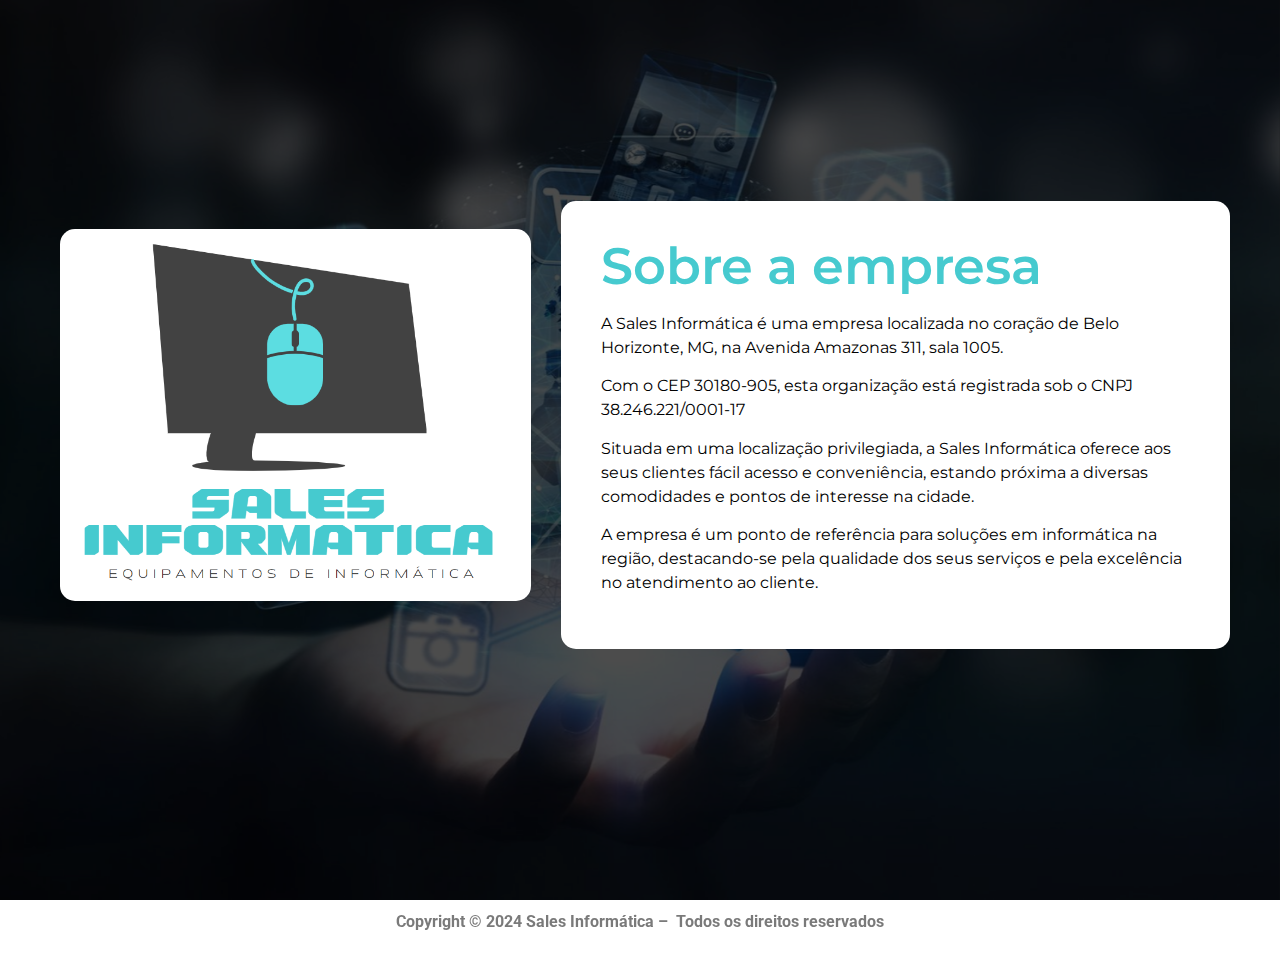
<file: index.html>
<!DOCTYPE html>
<html lang="pt-BR">
<head>
	<meta charset="UTF-8">
		<title>Sales informática</title>
<meta name="robots" content="max-image-preview:large">
<link rel="alternate" type="application/rss+xml" title="Feed para Sales informática &raquo;" href="./index.php/feed/index.html">
<link rel="alternate" type="application/rss+xml" title="Feed de comentários para Sales informática &raquo;" href="./index.php/comments/feed/index.html">
<link rel="alternate" type="application/rss+xml" title="Feed de comentários para Sales informática &raquo; Home" href="./index.php/pagina-exemplo/feed/index.html">
<script>
window._wpemojiSettings = {"baseUrl":"https:\/\/s.w.org\/images\/core\/emoji\/14.0.0\/72x72\/","ext":".png","svgUrl":"https:\/\/s.w.org\/images\/core\/emoji\/14.0.0\/svg\/","svgExt":".svg","source":{"concatemoji":".\/\/wp-includes\/js\/wp-emoji-release.min.js?ver=6.4.3"}};
/*! This file is auto-generated */
!function(i,n){var o,s,e;function c(e){try{var t={supportTests:e,timestamp:(new Date).valueOf()};sessionStorage.setItem(o,JSON.stringify(t))}catch(e){}}function p(e,t,n){e.clearRect(0,0,e.canvas.width,e.canvas.height),e.fillText(t,0,0);var t=new Uint32Array(e.getImageData(0,0,e.canvas.width,e.canvas.height).data),r=(e.clearRect(0,0,e.canvas.width,e.canvas.height),e.fillText(n,0,0),new Uint32Array(e.getImageData(0,0,e.canvas.width,e.canvas.height).data));return t.every(function(e,t){return e===r[t]})}function u(e,t,n){switch(t){case"flag":return n(e,"🏳️‍⚧️","🏳️​⚧️")?!1:!n(e,"🇺🇳","🇺​🇳")&&!n(e,"🏴󠁧󠁢󠁥󠁮󠁧󠁿","🏴​󠁧​󠁢​󠁥​󠁮​󠁧​󠁿");case"emoji":return!n(e,"🫱🏻‍🫲🏿","🫱🏻​🫲🏿")}return!1}function f(e,t,n){var r="undefined"!=typeof WorkerGlobalScope&&self instanceof WorkerGlobalScope?new OffscreenCanvas(300,150):i.createElement("canvas"),a=r.getContext("2d",{willReadFrequently:!0}),o=(a.textBaseline="top",a.font="600 32px Arial",{});return e.forEach(function(e){o[e]=t(a,e,n)}),o}function t(e){var t=i.createElement("script");t.src=e,t.defer=!0,i.head.appendChild(t)}"undefined"!=typeof Promise&&(o="wpEmojiSettingsSupports",s=["flag","emoji"],n.supports={everything:!0,everythingExceptFlag:!0},e=new Promise(function(e){i.addEventListener("DOMContentLoaded",e,{once:!0})}),new Promise(function(t){var n=function(){try{var e=JSON.parse(sessionStorage.getItem(o));if("object"==typeof e&&"number"==typeof e.timestamp&&(new Date).valueOf()<e.timestamp+604800&&"object"==typeof e.supportTests)return e.supportTests}catch(e){}return null}();if(!n){if("undefined"!=typeof Worker&&"undefined"!=typeof OffscreenCanvas&&"undefined"!=typeof URL&&URL.createObjectURL&&"undefined"!=typeof Blob)try{var e="postMessage("+f.toString()+"("+[JSON.stringify(s),u.toString(),p.toString()].join(",")+"));",r=new Blob([e],{type:"text/javascript"}),a=new Worker(URL.createObjectURL(r),{name:"wpTestEmojiSupports"});return void(a.onmessage=function(e){c(n=e.data),a.terminate(),t(n)})}catch(e){}c(n=f(s,u,p))}t(n)}).then(function(e){for(var t in e)n.supports[t]=e[t],n.supports.everything=n.supports.everything&&n.supports[t],"flag"!==t&&(n.supports.everythingExceptFlag=n.supports.everythingExceptFlag&&n.supports[t]);n.supports.everythingExceptFlag=n.supports.everythingExceptFlag&&!n.supports.flag,n.DOMReady=!1,n.readyCallback=function(){n.DOMReady=!0}}).then(function(){return e}).then(function(){var e;n.supports.everything||(n.readyCallback(),(e=n.source||{}).concatemoji?t(e.concatemoji):e.wpemoji&&e.twemoji&&(t(e.twemoji),t(e.wpemoji)))}))}((window,document),window._wpemojiSettings);
</script>
<style id="wp-emoji-styles-inline-css">img.wp-smiley, img.emoji {
		display: inline !important;
		border: none !important;
		box-shadow: none !important;
		height: 1em !important;
		width: 1em !important;
		margin: 0 0.07em !important;
		vertical-align: -0.1em !important;
		background: none !important;
		padding: 0 !important;
	}</style>
<style id="classic-theme-styles-inline-css">/*! This file is auto-generated */
.wp-block-button__link{color:#fff;background-color:#32373c;border-radius:9999px;box-shadow:none;text-decoration:none;padding:calc(.667em + 2px) calc(1.333em + 2px);font-size:1.125em}.wp-block-file__button{background:#32373c;color:#fff;text-decoration:none}</style>
<style id="global-styles-inline-css">body{--wp--preset--color--black: #000000;--wp--preset--color--cyan-bluish-gray: #abb8c3;--wp--preset--color--white: #ffffff;--wp--preset--color--pale-pink: #f78da7;--wp--preset--color--vivid-red: #cf2e2e;--wp--preset--color--luminous-vivid-orange: #ff6900;--wp--preset--color--luminous-vivid-amber: #fcb900;--wp--preset--color--light-green-cyan: #7bdcb5;--wp--preset--color--vivid-green-cyan: #00d084;--wp--preset--color--pale-cyan-blue: #8ed1fc;--wp--preset--color--vivid-cyan-blue: #0693e3;--wp--preset--color--vivid-purple: #9b51e0;--wp--preset--gradient--vivid-cyan-blue-to-vivid-purple: linear-gradient(135deg,rgba(6,147,227,1) 0%,rgb(155,81,224) 100%);--wp--preset--gradient--light-green-cyan-to-vivid-green-cyan: linear-gradient(135deg,rgb(122,220,180) 0%,rgb(0,208,130) 100%);--wp--preset--gradient--luminous-vivid-amber-to-luminous-vivid-orange: linear-gradient(135deg,rgba(252,185,0,1) 0%,rgba(255,105,0,1) 100%);--wp--preset--gradient--luminous-vivid-orange-to-vivid-red: linear-gradient(135deg,rgba(255,105,0,1) 0%,rgb(207,46,46) 100%);--wp--preset--gradient--very-light-gray-to-cyan-bluish-gray: linear-gradient(135deg,rgb(238,238,238) 0%,rgb(169,184,195) 100%);--wp--preset--gradient--cool-to-warm-spectrum: linear-gradient(135deg,rgb(74,234,220) 0%,rgb(151,120,209) 20%,rgb(207,42,186) 40%,rgb(238,44,130) 60%,rgb(251,105,98) 80%,rgb(254,248,76) 100%);--wp--preset--gradient--blush-light-purple: linear-gradient(135deg,rgb(255,206,236) 0%,rgb(152,150,240) 100%);--wp--preset--gradient--blush-bordeaux: linear-gradient(135deg,rgb(254,205,165) 0%,rgb(254,45,45) 50%,rgb(107,0,62) 100%);--wp--preset--gradient--luminous-dusk: linear-gradient(135deg,rgb(255,203,112) 0%,rgb(199,81,192) 50%,rgb(65,88,208) 100%);--wp--preset--gradient--pale-ocean: linear-gradient(135deg,rgb(255,245,203) 0%,rgb(182,227,212) 50%,rgb(51,167,181) 100%);--wp--preset--gradient--electric-grass: linear-gradient(135deg,rgb(202,248,128) 0%,rgb(113,206,126) 100%);--wp--preset--gradient--midnight: linear-gradient(135deg,rgb(2,3,129) 0%,rgb(40,116,252) 100%);--wp--preset--font-size--small: 13px;--wp--preset--font-size--medium: 20px;--wp--preset--font-size--large: 36px;--wp--preset--font-size--x-large: 42px;--wp--preset--spacing--20: 0.44rem;--wp--preset--spacing--30: 0.67rem;--wp--preset--spacing--40: 1rem;--wp--preset--spacing--50: 1.5rem;--wp--preset--spacing--60: 2.25rem;--wp--preset--spacing--70: 3.38rem;--wp--preset--spacing--80: 5.06rem;--wp--preset--shadow--natural: 6px 6px 9px rgba(0, 0, 0, 0.2);--wp--preset--shadow--deep: 12px 12px 50px rgba(0, 0, 0, 0.4);--wp--preset--shadow--sharp: 6px 6px 0px rgba(0, 0, 0, 0.2);--wp--preset--shadow--outlined: 6px 6px 0px -3px rgba(255, 255, 255, 1), 6px 6px rgba(0, 0, 0, 1);--wp--preset--shadow--crisp: 6px 6px 0px rgba(0, 0, 0, 1);}:where(.is-layout-flex){gap: 0.5em;}:where(.is-layout-grid){gap: 0.5em;}body .is-layout-flow > .alignleft{float: left;margin-inline-start: 0;margin-inline-end: 2em;}body .is-layout-flow > .alignright{float: right;margin-inline-start: 2em;margin-inline-end: 0;}body .is-layout-flow > .aligncenter{margin-left: auto !important;margin-right: auto !important;}body .is-layout-constrained > .alignleft{float: left;margin-inline-start: 0;margin-inline-end: 2em;}body .is-layout-constrained > .alignright{float: right;margin-inline-start: 2em;margin-inline-end: 0;}body .is-layout-constrained > .aligncenter{margin-left: auto !important;margin-right: auto !important;}body .is-layout-constrained > :where(:not(.alignleft):not(.alignright):not(.alignfull)){max-width: var(--wp--style--global--content-size);margin-left: auto !important;margin-right: auto !important;}body .is-layout-constrained > .alignwide{max-width: var(--wp--style--global--wide-size);}body .is-layout-flex{display: flex;}body .is-layout-flex{flex-wrap: wrap;align-items: center;}body .is-layout-flex > *{margin: 0;}body .is-layout-grid{display: grid;}body .is-layout-grid > *{margin: 0;}:where(.wp-block-columns.is-layout-flex){gap: 2em;}:where(.wp-block-columns.is-layout-grid){gap: 2em;}:where(.wp-block-post-template.is-layout-flex){gap: 1.25em;}:where(.wp-block-post-template.is-layout-grid){gap: 1.25em;}.has-black-color{color: var(--wp--preset--color--black) !important;}.has-cyan-bluish-gray-color{color: var(--wp--preset--color--cyan-bluish-gray) !important;}.has-white-color{color: var(--wp--preset--color--white) !important;}.has-pale-pink-color{color: var(--wp--preset--color--pale-pink) !important;}.has-vivid-red-color{color: var(--wp--preset--color--vivid-red) !important;}.has-luminous-vivid-orange-color{color: var(--wp--preset--color--luminous-vivid-orange) !important;}.has-luminous-vivid-amber-color{color: var(--wp--preset--color--luminous-vivid-amber) !important;}.has-light-green-cyan-color{color: var(--wp--preset--color--light-green-cyan) !important;}.has-vivid-green-cyan-color{color: var(--wp--preset--color--vivid-green-cyan) !important;}.has-pale-cyan-blue-color{color: var(--wp--preset--color--pale-cyan-blue) !important;}.has-vivid-cyan-blue-color{color: var(--wp--preset--color--vivid-cyan-blue) !important;}.has-vivid-purple-color{color: var(--wp--preset--color--vivid-purple) !important;}.has-black-background-color{background-color: var(--wp--preset--color--black) !important;}.has-cyan-bluish-gray-background-color{background-color: var(--wp--preset--color--cyan-bluish-gray) !important;}.has-white-background-color{background-color: var(--wp--preset--color--white) !important;}.has-pale-pink-background-color{background-color: var(--wp--preset--color--pale-pink) !important;}.has-vivid-red-background-color{background-color: var(--wp--preset--color--vivid-red) !important;}.has-luminous-vivid-orange-background-color{background-color: var(--wp--preset--color--luminous-vivid-orange) !important;}.has-luminous-vivid-amber-background-color{background-color: var(--wp--preset--color--luminous-vivid-amber) !important;}.has-light-green-cyan-background-color{background-color: var(--wp--preset--color--light-green-cyan) !important;}.has-vivid-green-cyan-background-color{background-color: var(--wp--preset--color--vivid-green-cyan) !important;}.has-pale-cyan-blue-background-color{background-color: var(--wp--preset--color--pale-cyan-blue) !important;}.has-vivid-cyan-blue-background-color{background-color: var(--wp--preset--color--vivid-cyan-blue) !important;}.has-vivid-purple-background-color{background-color: var(--wp--preset--color--vivid-purple) !important;}.has-black-border-color{border-color: var(--wp--preset--color--black) !important;}.has-cyan-bluish-gray-border-color{border-color: var(--wp--preset--color--cyan-bluish-gray) !important;}.has-white-border-color{border-color: var(--wp--preset--color--white) !important;}.has-pale-pink-border-color{border-color: var(--wp--preset--color--pale-pink) !important;}.has-vivid-red-border-color{border-color: var(--wp--preset--color--vivid-red) !important;}.has-luminous-vivid-orange-border-color{border-color: var(--wp--preset--color--luminous-vivid-orange) !important;}.has-luminous-vivid-amber-border-color{border-color: var(--wp--preset--color--luminous-vivid-amber) !important;}.has-light-green-cyan-border-color{border-color: var(--wp--preset--color--light-green-cyan) !important;}.has-vivid-green-cyan-border-color{border-color: var(--wp--preset--color--vivid-green-cyan) !important;}.has-pale-cyan-blue-border-color{border-color: var(--wp--preset--color--pale-cyan-blue) !important;}.has-vivid-cyan-blue-border-color{border-color: var(--wp--preset--color--vivid-cyan-blue) !important;}.has-vivid-purple-border-color{border-color: var(--wp--preset--color--vivid-purple) !important;}.has-vivid-cyan-blue-to-vivid-purple-gradient-background{background: var(--wp--preset--gradient--vivid-cyan-blue-to-vivid-purple) !important;}.has-light-green-cyan-to-vivid-green-cyan-gradient-background{background: var(--wp--preset--gradient--light-green-cyan-to-vivid-green-cyan) !important;}.has-luminous-vivid-amber-to-luminous-vivid-orange-gradient-background{background: var(--wp--preset--gradient--luminous-vivid-amber-to-luminous-vivid-orange) !important;}.has-luminous-vivid-orange-to-vivid-red-gradient-background{background: var(--wp--preset--gradient--luminous-vivid-orange-to-vivid-red) !important;}.has-very-light-gray-to-cyan-bluish-gray-gradient-background{background: var(--wp--preset--gradient--very-light-gray-to-cyan-bluish-gray) !important;}.has-cool-to-warm-spectrum-gradient-background{background: var(--wp--preset--gradient--cool-to-warm-spectrum) !important;}.has-blush-light-purple-gradient-background{background: var(--wp--preset--gradient--blush-light-purple) !important;}.has-blush-bordeaux-gradient-background{background: var(--wp--preset--gradient--blush-bordeaux) !important;}.has-luminous-dusk-gradient-background{background: var(--wp--preset--gradient--luminous-dusk) !important;}.has-pale-ocean-gradient-background{background: var(--wp--preset--gradient--pale-ocean) !important;}.has-electric-grass-gradient-background{background: var(--wp--preset--gradient--electric-grass) !important;}.has-midnight-gradient-background{background: var(--wp--preset--gradient--midnight) !important;}.has-small-font-size{font-size: var(--wp--preset--font-size--small) !important;}.has-medium-font-size{font-size: var(--wp--preset--font-size--medium) !important;}.has-large-font-size{font-size: var(--wp--preset--font-size--large) !important;}.has-x-large-font-size{font-size: var(--wp--preset--font-size--x-large) !important;}
.wp-block-navigation a:where(:not(.wp-element-button)){color: inherit;}
:where(.wp-block-post-template.is-layout-flex){gap: 1.25em;}:where(.wp-block-post-template.is-layout-grid){gap: 1.25em;}
:where(.wp-block-columns.is-layout-flex){gap: 2em;}:where(.wp-block-columns.is-layout-grid){gap: 2em;}
.wp-block-pullquote{font-size: 1.5em;line-height: 1.6;}</style>
<link rel="stylesheet" id="hello-elementor-css" href="./wp-content/themes/hello-elementor/style.min.css?ver=3.0.1" media="all">
<link rel="stylesheet" id="hello-elementor-theme-style-css" href="./wp-content/themes/hello-elementor/theme.min.css?ver=3.0.1" media="all">
<link rel="stylesheet" id="hello-elementor-header-footer-css" href="./wp-content/themes/hello-elementor/header-footer.min.css?ver=3.0.1" media="all">
<link rel="stylesheet" id="elementor-frontend-css" href="./wp-content/plugins/elementor/assets/css/frontend-lite.min.css?ver=3.19.1" media="all">
<link rel="stylesheet" id="elementor-post-7-css" href="./wp-content/uploads/elementor/css/post-7.css?ver=1707147325" media="all">
<link rel="stylesheet" id="swiper-css" href="./wp-content/plugins/elementor/assets/lib/swiper/v8/css/swiper.min.css?ver=8.4.5" media="all">
<link rel="stylesheet" id="elementor-pro-css" href="./wp-content/plugins/elementor-pro/assets/css/frontend-lite.min.css?ver=3.7.3" media="all">
<link rel="stylesheet" id="elementor-global-css" href="./wp-content/uploads/elementor/css/global.css?ver=1707149572" media="all">
<link rel="stylesheet" id="elementor-post-2-css" href="./wp-content/uploads/elementor/css/post-2.css?ver=1707150679" media="all">
<link rel="stylesheet" id="google-fonts-1-css" href="https://fonts.googleapis.com/css?family=Roboto%3A100%2C100italic%2C200%2C200italic%2C300%2C300italic%2C400%2C400italic%2C500%2C500italic%2C600%2C600italic%2C700%2C700italic%2C800%2C800italic%2C900%2C900italic%7CRoboto+Slab%3A100%2C100italic%2C200%2C200italic%2C300%2C300italic%2C400%2C400italic%2C500%2C500italic%2C600%2C600italic%2C700%2C700italic%2C800%2C800italic%2C900%2C900italic%7CMontserrat%3A100%2C100italic%2C200%2C200italic%2C300%2C300italic%2C400%2C400italic%2C500%2C500italic%2C600%2C600italic%2C700%2C700italic%2C800%2C800italic%2C900%2C900italic&#038;display=swap&#038;ver=6.4.3" media="all">
<link rel="preconnect" href="https://fonts.gstatic.com/" crossorigin>
<link rel="https://api.w.org/" href="./index.php/wp-json/index.html">
<link rel="alternate" type="application/json" href="./index.php/wp-json/wp/v2/pages/2/index.html">
<link rel="EditURI" type="application/rsd+xml" title="RSD" href="./xmlrpc.php?rsd">
<meta name="generator" content="WordPress 6.4.3">
<link rel="canonical" href="./index.html">
<link rel="shortlink" href="./index.html">
<link rel="alternate" type="application/json+oembed" href="./index.php/wp-json/oembed/1.0/embed/index.html?url=https%3A%2F%2F%2F">
<link rel="alternate" type="text/xml+oembed" href="./index.php/wp-json/oembed/1.0/embed/index.html?url=https%3A%2F%2F%2F#038;format=xml">
<meta name="generator" content="Elementor 3.19.1; features: e_optimized_assets_loading, e_optimized_css_loading, e_font_icon_svg, additional_custom_breakpoints, block_editor_assets_optimize, e_image_loading_optimization; settings: css_print_method-external, google_font-enabled, font_display-swap">
	<meta name="viewport" content="width=device-width, initial-scale=1.0, viewport-fit=cover">
</head>
<body class="home page-template page-template-elementor_canvas page page-id-2 elementor-default elementor-template-canvas elementor-kit-7 elementor-page elementor-page-2">
			<div data-elementor-type="wp-page" data-elementor-id="2" class="elementor elementor-2">
				<div class="elementor-element elementor-element-3c80821 e-flex e-con-boxed e-con e-parent" data-id="3c80821" data-element_type="container" data-settings="{&quot;background_background&quot;:&quot;slideshow&quot;,&quot;background_slideshow_gallery&quot;:[{&quot;id&quot;:16,&quot;url&quot;:&quot;.\/wp-content\/uploads\/2024\/02\/tech-devices-and-icons-connected-to-digital-planet-earth-2-scaled-1.jpg&quot;},{&quot;id&quot;:17,&quot;url&quot;:&quot;.\/wp-content\/uploads\/2024\/02\/setor-tecnologia-da-informacao-scaled-1.jpg&quot;}],&quot;content_width&quot;:&quot;boxed&quot;,&quot;background_slideshow_loop&quot;:&quot;yes&quot;,&quot;background_slideshow_slide_duration&quot;:5000,&quot;background_slideshow_slide_transition&quot;:&quot;fade&quot;,&quot;background_slideshow_transition_duration&quot;:500}" data-core-v316-plus="true">
					<div class="e-con-inner">
				<div class="elementor-element elementor-element-369809b elementor-widget elementor-widget-spacer" data-id="369809b" data-element_type="widget" data-widget_type="spacer.default">
				<div class="elementor-widget-container">
			<style>/*! elementor - v3.19.0 - 05-02-2024 */
.elementor-column .elementor-spacer-inner{height:var(--spacer-size)}.e-con{--container-widget-width:100%}.e-con-inner>.elementor-widget-spacer,.e-con>.elementor-widget-spacer{width:var(--container-widget-width,var(--spacer-size));--align-self:var(--container-widget-align-self,initial);--flex-shrink:0}.e-con-inner>.elementor-widget-spacer>.elementor-widget-container,.e-con>.elementor-widget-spacer>.elementor-widget-container{height:100%;width:100%}.e-con-inner>.elementor-widget-spacer>.elementor-widget-container>.elementor-spacer,.e-con>.elementor-widget-spacer>.elementor-widget-container>.elementor-spacer{height:100%}.e-con-inner>.elementor-widget-spacer>.elementor-widget-container>.elementor-spacer>.elementor-spacer-inner,.e-con>.elementor-widget-spacer>.elementor-widget-container>.elementor-spacer>.elementor-spacer-inner{height:var(--container-widget-height,var(--spacer-size))}.e-con-inner>.elementor-widget-spacer.elementor-widget-empty,.e-con>.elementor-widget-spacer.elementor-widget-empty{position:relative;min-height:22px;min-width:22px}.e-con-inner>.elementor-widget-spacer.elementor-widget-empty .elementor-widget-empty-icon,.e-con>.elementor-widget-spacer.elementor-widget-empty .elementor-widget-empty-icon{position:absolute;top:0;bottom:0;left:0;right:0;margin:auto;padding:0;width:22px;height:22px}</style>		<div class="elementor-spacer">
			<div class="elementor-spacer-inner"></div>
		</div>
				</div>
				</div>
		<div class="elementor-element elementor-element-258d574 e-con-full e-flex e-con e-child" data-id="258d574" data-element_type="container" data-settings="{&quot;content_width&quot;:&quot;full&quot;}">
		<div class="elementor-element elementor-element-1a72d37 e-con-full e-flex e-con e-child" data-id="1a72d37" data-element_type="container" data-settings="{&quot;content_width&quot;:&quot;full&quot;}">
				<div class="elementor-element elementor-element-f496826 elementor-widget elementor-widget-image" data-id="f496826" data-element_type="widget" data-widget_type="image.default">
				<div class="elementor-widget-container">
			<style>/*! elementor - v3.19.0 - 05-02-2024 */
.elementor-widget-image{text-align:center}.elementor-widget-image a{display:inline-block}.elementor-widget-image a img[src$=".svg"]{width:48px}.elementor-widget-image img{vertical-align:middle;display:inline-block}</style>										<img fetchpriority="high" decoding="async" width="793" height="627" src="./wp-content/uploads/2024/02/chrome_lzGhwYQIYt.png" class="attachment-large size-large wp-image-18" alt="" srcset="./wp-content/uploads/2024/02/chrome_lzGhwYQIYt.png 793w, ./wp-content/uploads/2024/02/chrome_lzGhwYQIYt-300x237.png 300w, ./wp-content/uploads/2024/02/chrome_lzGhwYQIYt-768x607.png 768w" sizes="(max-width: 793px) 100vw, 793px">													</div>
				</div>
				<div class="elementor-element elementor-element-6bcb764 elementor-widget elementor-widget-spacer" data-id="6bcb764" data-element_type="widget" data-widget_type="spacer.default">
				<div class="elementor-widget-container">
					<div class="elementor-spacer">
			<div class="elementor-spacer-inner"></div>
		</div>
				</div>
				</div>
				</div>
		<div class="elementor-element elementor-element-a61e9fb e-flex e-con-boxed e-con e-child" data-id="a61e9fb" data-element_type="container" data-settings="{&quot;background_background&quot;:&quot;classic&quot;,&quot;content_width&quot;:&quot;boxed&quot;}">
					<div class="e-con-inner">
				<div class="elementor-element elementor-element-37361ad elementor-widget elementor-widget-heading" data-id="37361ad" data-element_type="widget" data-widget_type="heading.default">
				<div class="elementor-widget-container">
			<style>/*! elementor - v3.19.0 - 05-02-2024 */
.elementor-heading-title{padding:0;margin:0;line-height:1}.elementor-widget-heading .elementor-heading-title[class*=elementor-size-]>a{color:inherit;font-size:inherit;line-height:inherit}.elementor-widget-heading .elementor-heading-title.elementor-size-small{font-size:15px}.elementor-widget-heading .elementor-heading-title.elementor-size-medium{font-size:19px}.elementor-widget-heading .elementor-heading-title.elementor-size-large{font-size:29px}.elementor-widget-heading .elementor-heading-title.elementor-size-xl{font-size:39px}.elementor-widget-heading .elementor-heading-title.elementor-size-xxl{font-size:59px}</style>
<h2 class="elementor-heading-title elementor-size-default">Sobre a empresa</h2>		</div>
				</div>
				<div class="elementor-element elementor-element-2d55a41 elementor-widget elementor-widget-text-editor" data-id="2d55a41" data-element_type="widget" data-widget_type="text-editor.default">
				<div class="elementor-widget-container">
			<style>/*! elementor - v3.19.0 - 05-02-2024 */
.elementor-widget-text-editor.elementor-drop-cap-view-stacked .elementor-drop-cap{background-color:#69727d;color:#fff}.elementor-widget-text-editor.elementor-drop-cap-view-framed .elementor-drop-cap{color:#69727d;border:3px solid;background-color:transparent}.elementor-widget-text-editor:not(.elementor-drop-cap-view-default) .elementor-drop-cap{margin-top:8px}.elementor-widget-text-editor:not(.elementor-drop-cap-view-default) .elementor-drop-cap-letter{width:1em;height:1em}.elementor-widget-text-editor .elementor-drop-cap{float:left;text-align:center;line-height:1;font-size:50px}.elementor-widget-text-editor .elementor-drop-cap-letter{display:inline-block}</style>				<p>A Sales Informática é uma empresa localizada no coração de Belo Horizonte, MG, na Avenida Amazonas 311, sala 1005.</p>
<p>Com o CEP 30180-905, esta organização está registrada sob o CNPJ 38.246.221/0001-17</p>
<p>Situada em uma localização privilegiada, a Sales Informática oferece aos seus clientes fácil acesso e conveniência, estando próxima a diversas comodidades e pontos de interesse na cidade.</p>
<p>A empresa é um ponto de referência para soluções em informática na região, destacando-se pela qualidade dos seus serviços e pela excelência no atendimento ao cliente.</p>
<div id="highlighter--hover-tools" style="display: none;">
<div id="highlighter--hover-tools--container">
<div class="highlighter--icon highlighter--icon-copy" title="Copy"> </div>
<div class="highlighter--icon highlighter--icon-change-color" title="Change Color"> </div>
<div class="highlighter--icon highlighter--icon-delete" title="Delete"> </div>
</div>
</div>						</div>
				</div>
					</div>
				</div>
				</div>
		<div class="elementor-element elementor-element-9678883 e-con-full e-flex e-con e-child" data-id="9678883" data-element_type="container" data-settings="{&quot;content_width&quot;:&quot;full&quot;}">
				<div class="elementor-element elementor-element-ee67c33 elementor-widget elementor-widget-spacer" data-id="ee67c33" data-element_type="widget" data-widget_type="spacer.default">
				<div class="elementor-widget-container">
					<div class="elementor-spacer">
			<div class="elementor-spacer-inner"></div>
		</div>
				</div>
				</div>
				</div>
					</div>
				</div>
		<div class="elementor-element elementor-element-5c95385 e-flex e-con-boxed e-con e-parent" data-id="5c95385" data-element_type="container" data-settings="{&quot;content_width&quot;:&quot;boxed&quot;}" data-core-v316-plus="true">
					<div class="e-con-inner">
				<div class="elementor-element elementor-element-e3e2209 elementor-widget elementor-widget-text-editor" data-id="e3e2209" data-element_type="widget" data-widget_type="text-editor.default">
				<div class="elementor-widget-container">
							<p><b>Copyright © 2024 Sales Informática &#8211;  Todos os direitos reservados</b></p>
<div id="highlighter--hover-tools" style="display: none;">
<div id="highlighter--hover-tools--container">
<div class="highlighter--icon highlighter--icon-copy" title="Copy"> </div>
<div class="highlighter--icon highlighter--icon-change-color" title="Change Color"> </div>
<div class="highlighter--icon highlighter--icon-delete" title="Delete"> </div>
</div>
</div>
<div id="highlighter--hover-tools" style="display: none;">
<div id="highlighter--hover-tools--container">
<div class="highlighter--icon highlighter--icon-copy" title="Copy"> </div>
<div class="highlighter--icon highlighter--icon-change-color" title="Change Color"> </div>
<div class="highlighter--icon highlighter--icon-delete" title="Delete"> </div>
</div>
</div>						</div>
				</div>
					</div>
				</div>
				</div>
		<script src="./wp-content/themes/hello-elementor/assets/js/hello-frontend.min.js?ver=3.0.1" id="hello-theme-frontend-js"></script>
<script src="./wp-content/plugins/elementor-pro/assets/js/webpack-pro.runtime.min.js?ver=3.7.3" id="elementor-pro-webpack-runtime-js"></script>
<script src="./wp-content/plugins/elementor/assets/js/webpack.runtime.min.js?ver=3.19.1" id="elementor-webpack-runtime-js"></script>
<script src="./wp-includes/js/jquery/jquery.min.js?ver=3.7.1" id="jquery-core-js"></script>
<script src="./wp-includes/js/jquery/jquery-migrate.min.js?ver=3.4.1" id="jquery-migrate-js"></script>
<script src="./wp-content/plugins/elementor/assets/js/frontend-modules.min.js?ver=3.19.1" id="elementor-frontend-modules-js"></script>
<script src="./wp-includes/js/dist/vendor/wp-polyfill-inert.min.js?ver=3.1.2" id="wp-polyfill-inert-js"></script>
<script src="./wp-includes/js/dist/vendor/regenerator-runtime.min.js?ver=0.14.0" id="regenerator-runtime-js"></script>
<script src="./wp-includes/js/dist/vendor/wp-polyfill.min.js?ver=3.15.0" id="wp-polyfill-js"></script>
<script src="./wp-includes/js/dist/hooks.min.js?ver=c6aec9a8d4e5a5d543a1" id="wp-hooks-js"></script>
<script src="./wp-includes/js/dist/i18n.min.js?ver=7701b0c3857f914212ef" id="wp-i18n-js"></script>
<script id="wp-i18n-js-after">
wp.i18n.setLocaleData( { 'text directionltr': [ 'ltr' ] } );
</script>
<script id="elementor-pro-frontend-js-before">var ElementorProFrontendConfig = {"ajaxurl":".\/\/wp-admin\/admin-ajax.php","nonce":"b0fd7d6cd3","urls":{"assets":".\/\/wp-content\/plugins\/elementor-pro\/assets\/","rest":".\/\/index.php\/wp-json\/"},"shareButtonsNetworks":{"facebook":{"title":"Facebook","has_counter":true},"twitter":{"title":"Twitter"},"linkedin":{"title":"LinkedIn","has_counter":true},"pinterest":{"title":"Pinterest","has_counter":true},"reddit":{"title":"Reddit","has_counter":true},"vk":{"title":"VK","has_counter":true},"odnoklassniki":{"title":"OK","has_counter":true},"tumblr":{"title":"Tumblr"},"digg":{"title":"Digg"},"skype":{"title":"Skype"},"stumbleupon":{"title":"StumbleUpon","has_counter":true},"mix":{"title":"Mix"},"telegram":{"title":"Telegram"},"pocket":{"title":"Pocket","has_counter":true},"xing":{"title":"XING","has_counter":true},"whatsapp":{"title":"WhatsApp"},"email":{"title":"Email"},"print":{"title":"Print"}},"facebook_sdk":{"lang":"pt_BR","app_id":""},"lottie":{"defaultAnimationUrl":".\/\/wp-content\/plugins\/elementor-pro\/modules\/lottie\/assets\/animations\/default.json"}};</script>
<script src="./wp-content/plugins/elementor-pro/assets/js/frontend.min.js?ver=3.7.3" id="elementor-pro-frontend-js"></script>
<script src="./wp-content/plugins/elementor/assets/lib/waypoints/waypoints.min.js?ver=4.0.2" id="elementor-waypoints-js"></script>
<script src="./wp-includes/js/jquery/ui/core.min.js?ver=1.13.2" id="jquery-ui-core-js"></script>
<script id="elementor-frontend-js-before">var elementorFrontendConfig = {"environmentMode":{"edit":false,"wpPreview":false,"isScriptDebug":false},"i18n":{"shareOnFacebook":"Compartilhar no Facebook","shareOnTwitter":"Compartilhar no Twitter","pinIt":"Fixar","download":"Baixar","downloadImage":"Baixar imagem","fullscreen":"Tela cheia","zoom":"Zoom","share":"Compartilhar","playVideo":"Reproduzir vídeo","previous":"Anterior","next":"Próximo","close":"Fechar","a11yCarouselWrapperAriaLabel":"Carrossel | Rolagem horizontal: Setas para esquerda e direita","a11yCarouselPrevSlideMessage":"Slide anterior","a11yCarouselNextSlideMessage":"Próximo slide","a11yCarouselFirstSlideMessage":"Este é o primeiro slide","a11yCarouselLastSlideMessage":"Este é o último slide","a11yCarouselPaginationBulletMessage":"Ir para o slide"},"is_rtl":false,"breakpoints":{"xs":0,"sm":480,"md":768,"lg":1025,"xl":1440,"xxl":1600},"responsive":{"breakpoints":{"mobile":{"label":"Dispositivos móveis no modo retrato","value":767,"default_value":767,"direction":"max","is_enabled":true},"mobile_extra":{"label":"Dispositivos móveis no modo paisagem","value":880,"default_value":880,"direction":"max","is_enabled":false},"tablet":{"label":"Tablet no modo retrato","value":1024,"default_value":1024,"direction":"max","is_enabled":true},"tablet_extra":{"label":"Tablet no modo paisagem","value":1200,"default_value":1200,"direction":"max","is_enabled":false},"laptop":{"label":"Notebook","value":1366,"default_value":1366,"direction":"max","is_enabled":false},"widescreen":{"label":"Tela ampla (widescreen)","value":2400,"default_value":2400,"direction":"min","is_enabled":false}}},"version":"3.19.1","is_static":false,"experimentalFeatures":{"e_optimized_assets_loading":true,"e_optimized_css_loading":true,"e_font_icon_svg":true,"additional_custom_breakpoints":true,"container":true,"e_swiper_latest":true,"theme_builder_v2":true,"hello-theme-header-footer":true,"block_editor_assets_optimize":true,"ai-layout":true,"landing-pages":true,"e_image_loading_optimization":true,"e_global_styleguide":true,"page-transitions":true,"form-submissions":true,"e_scroll_snap":true},"urls":{"assets":".\/\/wp-content\/plugins\/elementor\/assets\/"},"swiperClass":"swiper","settings":{"page":[],"editorPreferences":[]},"kit":{"active_breakpoints":["viewport_mobile","viewport_tablet"],"global_image_lightbox":"yes","lightbox_enable_counter":"yes","lightbox_enable_fullscreen":"yes","lightbox_enable_zoom":"yes","lightbox_enable_share":"yes","lightbox_title_src":"title","lightbox_description_src":"description","hello_header_logo_type":"title","hello_footer_logo_type":"logo"},"post":{"id":2,"title":"Sales%20inform%C3%A1tica","excerpt":"","featuredImage":false}};</script>
<script src="./wp-content/plugins/elementor/assets/js/frontend.min.js?ver=3.19.1" id="elementor-frontend-js"></script>
<script src="./wp-content/plugins/elementor-pro/assets/js/elements-handlers.min.js?ver=3.7.3" id="pro-elements-handlers-js"></script>
	</body>
</html>
</file>
<file: wp-content/uploads/elementor/css/post-7.css>
.elementor-kit-7{--e-global-color-primary:#6EC1E4;--e-global-color-secondary:#54595F;--e-global-color-text:#7A7A7A;--e-global-color-accent:#61CE70;--e-global-typography-primary-font-family:"Roboto";--e-global-typography-primary-font-weight:600;--e-global-typography-secondary-font-family:"Roboto Slab";--e-global-typography-secondary-font-weight:400;--e-global-typography-text-font-family:"Roboto";--e-global-typography-text-font-weight:400;--e-global-typography-accent-font-family:"Roboto";--e-global-typography-accent-font-weight:500;}.elementor-section.elementor-section-boxed > .elementor-container{max-width:1140px;}.e-con{--container-max-width:1140px;}.elementor-widget:not(:last-child){margin-block-end:20px;}.elementor-element{--widgets-spacing:20px 20px;}{}h1.entry-title{display:var(--page-title-display);}.elementor-kit-7 e-page-transition{background-color:#FFBC7D;}.site-header{padding-inline-end:0px;padding-inline-start:0px;}@media(max-width:1024px){.elementor-section.elementor-section-boxed > .elementor-container{max-width:1024px;}.e-con{--container-max-width:1024px;}}@media(max-width:767px){.elementor-section.elementor-section-boxed > .elementor-container{max-width:767px;}.e-con{--container-max-width:767px;}}
</file>
<file: wp-content/uploads/elementor/css/global.css>
.elementor-widget-heading .elementor-heading-title{color:var( --e-global-color-primary );font-family:var( --e-global-typography-primary-font-family ), Sans-serif;font-weight:var( --e-global-typography-primary-font-weight );}.elementor-widget-image .widget-image-caption{color:var( --e-global-color-text );font-family:var( --e-global-typography-text-font-family ), Sans-serif;font-weight:var( --e-global-typography-text-font-weight );}.elementor-widget-text-editor{color:var( --e-global-color-text );font-family:var( --e-global-typography-text-font-family ), Sans-serif;font-weight:var( --e-global-typography-text-font-weight );}.elementor-widget-text-editor.elementor-drop-cap-view-stacked .elementor-drop-cap{background-color:var( --e-global-color-primary );}.elementor-widget-text-editor.elementor-drop-cap-view-framed .elementor-drop-cap, .elementor-widget-text-editor.elementor-drop-cap-view-default .elementor-drop-cap{color:var( --e-global-color-primary );border-color:var( --e-global-color-primary );}.elementor-widget-button .elementor-button{font-family:var( --e-global-typography-accent-font-family ), Sans-serif;font-weight:var( --e-global-typography-accent-font-weight );background-color:var( --e-global-color-accent );}.elementor-widget-divider{--divider-color:var( --e-global-color-secondary );}.elementor-widget-divider .elementor-divider__text{color:var( --e-global-color-secondary );font-family:var( --e-global-typography-secondary-font-family ), Sans-serif;font-weight:var( --e-global-typography-secondary-font-weight );}.elementor-widget-divider.elementor-view-stacked .elementor-icon{background-color:var( --e-global-color-secondary );}.elementor-widget-divider.elementor-view-framed .elementor-icon, .elementor-widget-divider.elementor-view-default .elementor-icon{color:var( --e-global-color-secondary );border-color:var( --e-global-color-secondary );}.elementor-widget-divider.elementor-view-framed .elementor-icon, .elementor-widget-divider.elementor-view-default .elementor-icon svg{fill:var( --e-global-color-secondary );}.elementor-widget-image-box .elementor-image-box-title{color:var( --e-global-color-primary );font-family:var( --e-global-typography-primary-font-family ), Sans-serif;font-weight:var( --e-global-typography-primary-font-weight );}.elementor-widget-image-box .elementor-image-box-description{color:var( --e-global-color-text );font-family:var( --e-global-typography-text-font-family ), Sans-serif;font-weight:var( --e-global-typography-text-font-weight );}.elementor-widget-icon.elementor-view-stacked .elementor-icon{background-color:var( --e-global-color-primary );}.elementor-widget-icon.elementor-view-framed .elementor-icon, .elementor-widget-icon.elementor-view-default .elementor-icon{color:var( --e-global-color-primary );border-color:var( --e-global-color-primary );}.elementor-widget-icon.elementor-view-framed .elementor-icon, .elementor-widget-icon.elementor-view-default .elementor-icon svg{fill:var( --e-global-color-primary );}.elementor-widget-icon-box.elementor-view-stacked .elementor-icon{background-color:var( --e-global-color-primary );}.elementor-widget-icon-box.elementor-view-framed .elementor-icon, .elementor-widget-icon-box.elementor-view-default .elementor-icon{fill:var( --e-global-color-primary );color:var( --e-global-color-primary );border-color:var( --e-global-color-primary );}.elementor-widget-icon-box .elementor-icon-box-title{color:var( --e-global-color-primary );}.elementor-widget-icon-box .elementor-icon-box-title, .elementor-widget-icon-box .elementor-icon-box-title a{font-family:var( --e-global-typography-primary-font-family ), Sans-serif;font-weight:var( --e-global-typography-primary-font-weight );}.elementor-widget-icon-box .elementor-icon-box-description{color:var( --e-global-color-text );font-family:var( --e-global-typography-text-font-family ), Sans-serif;font-weight:var( --e-global-typography-text-font-weight );}.elementor-widget-star-rating .elementor-star-rating__title{color:var( --e-global-color-text );font-family:var( --e-global-typography-text-font-family ), Sans-serif;font-weight:var( --e-global-typography-text-font-weight );}.elementor-widget-image-gallery .gallery-item .gallery-caption{font-family:var( --e-global-typography-accent-font-family ), Sans-serif;font-weight:var( --e-global-typography-accent-font-weight );}.elementor-widget-icon-list .elementor-icon-list-item:not(:last-child):after{border-color:var( --e-global-color-text );}.elementor-widget-icon-list .elementor-icon-list-icon i{color:var( --e-global-color-primary );}.elementor-widget-icon-list .elementor-icon-list-icon svg{fill:var( --e-global-color-primary );}.elementor-widget-icon-list .elementor-icon-list-item > .elementor-icon-list-text, .elementor-widget-icon-list .elementor-icon-list-item > a{font-family:var( --e-global-typography-text-font-family ), Sans-serif;font-weight:var( --e-global-typography-text-font-weight );}.elementor-widget-icon-list .elementor-icon-list-text{color:var( --e-global-color-secondary );}.elementor-widget-counter .elementor-counter-number-wrapper{color:var( --e-global-color-primary );font-family:var( --e-global-typography-primary-font-family ), Sans-serif;font-weight:var( --e-global-typography-primary-font-weight );}.elementor-widget-counter .elementor-counter-title{color:var( --e-global-color-secondary );font-family:var( --e-global-typography-secondary-font-family ), Sans-serif;font-weight:var( --e-global-typography-secondary-font-weight );}.elementor-widget-progress .elementor-progress-wrapper .elementor-progress-bar{background-color:var( --e-global-color-primary );}.elementor-widget-progress .elementor-title{color:var( --e-global-color-primary );font-family:var( --e-global-typography-text-font-family ), Sans-serif;font-weight:var( --e-global-typography-text-font-weight );}.elementor-widget-testimonial .elementor-testimonial-content{color:var( --e-global-color-text );font-family:var( --e-global-typography-text-font-family ), Sans-serif;font-weight:var( --e-global-typography-text-font-weight );}.elementor-widget-testimonial .elementor-testimonial-name{color:var( --e-global-color-primary );font-family:var( --e-global-typography-primary-font-family ), Sans-serif;font-weight:var( --e-global-typography-primary-font-weight );}.elementor-widget-testimonial .elementor-testimonial-job{color:var( --e-global-color-secondary );font-family:var( --e-global-typography-secondary-font-family ), Sans-serif;font-weight:var( --e-global-typography-secondary-font-weight );}.elementor-widget-tabs .elementor-tab-title, .elementor-widget-tabs .elementor-tab-title a{color:var( --e-global-color-primary );}.elementor-widget-tabs .elementor-tab-title.elementor-active,
					 .elementor-widget-tabs .elementor-tab-title.elementor-active a{color:var( --e-global-color-accent );}.elementor-widget-tabs .elementor-tab-title{font-family:var( --e-global-typography-primary-font-family ), Sans-serif;font-weight:var( --e-global-typography-primary-font-weight );}.elementor-widget-tabs .elementor-tab-content{color:var( --e-global-color-text );font-family:var( --e-global-typography-text-font-family ), Sans-serif;font-weight:var( --e-global-typography-text-font-weight );}.elementor-widget-accordion .elementor-accordion-icon, .elementor-widget-accordion .elementor-accordion-title{color:var( --e-global-color-primary );}.elementor-widget-accordion .elementor-accordion-icon svg{fill:var( --e-global-color-primary );}.elementor-widget-accordion .elementor-active .elementor-accordion-icon, .elementor-widget-accordion .elementor-active .elementor-accordion-title{color:var( --e-global-color-accent );}.elementor-widget-accordion .elementor-active .elementor-accordion-icon svg{fill:var( --e-global-color-accent );}.elementor-widget-accordion .elementor-accordion-title{font-family:var( --e-global-typography-primary-font-family ), Sans-serif;font-weight:var( --e-global-typography-primary-font-weight );}.elementor-widget-accordion .elementor-tab-content{color:var( --e-global-color-text );font-family:var( --e-global-typography-text-font-family ), Sans-serif;font-weight:var( --e-global-typography-text-font-weight );}.elementor-widget-toggle .elementor-toggle-title, .elementor-widget-toggle .elementor-toggle-icon{color:var( --e-global-color-primary );}.elementor-widget-toggle .elementor-toggle-icon svg{fill:var( --e-global-color-primary );}.elementor-widget-toggle .elementor-tab-title.elementor-active a, .elementor-widget-toggle .elementor-tab-title.elementor-active .elementor-toggle-icon{color:var( --e-global-color-accent );}.elementor-widget-toggle .elementor-toggle-title{font-family:var( --e-global-typography-primary-font-family ), Sans-serif;font-weight:var( --e-global-typography-primary-font-weight );}.elementor-widget-toggle .elementor-tab-content{color:var( --e-global-color-text );font-family:var( --e-global-typography-text-font-family ), Sans-serif;font-weight:var( --e-global-typography-text-font-weight );}.elementor-widget-alert .elementor-alert-title{font-family:var( --e-global-typography-primary-font-family ), Sans-serif;font-weight:var( --e-global-typography-primary-font-weight );}.elementor-widget-alert .elementor-alert-description{font-family:var( --e-global-typography-text-font-family ), Sans-serif;font-weight:var( --e-global-typography-text-font-weight );}.elementor-widget-text-path{font-family:var( --e-global-typography-text-font-family ), Sans-serif;font-weight:var( --e-global-typography-text-font-weight );}.elementor-widget-theme-site-logo .widget-image-caption{color:var( --e-global-color-text );font-family:var( --e-global-typography-text-font-family ), Sans-serif;font-weight:var( --e-global-typography-text-font-weight );}.elementor-widget-theme-site-title .elementor-heading-title{color:var( --e-global-color-primary );font-family:var( --e-global-typography-primary-font-family ), Sans-serif;font-weight:var( --e-global-typography-primary-font-weight );}.elementor-widget-theme-page-title .elementor-heading-title{color:var( --e-global-color-primary );font-family:var( --e-global-typography-primary-font-family ), Sans-serif;font-weight:var( --e-global-typography-primary-font-weight );}.elementor-widget-theme-post-title .elementor-heading-title{color:var( --e-global-color-primary );font-family:var( --e-global-typography-primary-font-family ), Sans-serif;font-weight:var( --e-global-typography-primary-font-weight );}.elementor-widget-theme-post-excerpt .elementor-widget-container{color:var( --e-global-color-text );font-family:var( --e-global-typography-text-font-family ), Sans-serif;font-weight:var( --e-global-typography-text-font-weight );}.elementor-widget-theme-post-content{color:var( --e-global-color-text );font-family:var( --e-global-typography-text-font-family ), Sans-serif;font-weight:var( --e-global-typography-text-font-weight );}.elementor-widget-theme-post-featured-image .widget-image-caption{color:var( --e-global-color-text );font-family:var( --e-global-typography-text-font-family ), Sans-serif;font-weight:var( --e-global-typography-text-font-weight );}.elementor-widget-theme-archive-title .elementor-heading-title{color:var( --e-global-color-primary );font-family:var( --e-global-typography-primary-font-family ), Sans-serif;font-weight:var( --e-global-typography-primary-font-weight );}.elementor-widget-archive-posts .elementor-post__title, .elementor-widget-archive-posts .elementor-post__title a{color:var( --e-global-color-secondary );font-family:var( --e-global-typography-primary-font-family ), Sans-serif;font-weight:var( --e-global-typography-primary-font-weight );}.elementor-widget-archive-posts .elementor-post__meta-data{font-family:var( --e-global-typography-secondary-font-family ), Sans-serif;font-weight:var( --e-global-typography-secondary-font-weight );}.elementor-widget-archive-posts .elementor-post__excerpt p{font-family:var( --e-global-typography-text-font-family ), Sans-serif;font-weight:var( --e-global-typography-text-font-weight );}.elementor-widget-archive-posts .elementor-post__read-more{color:var( --e-global-color-accent );}.elementor-widget-archive-posts a.elementor-post__read-more{font-family:var( --e-global-typography-accent-font-family ), Sans-serif;font-weight:var( --e-global-typography-accent-font-weight );}.elementor-widget-archive-posts .elementor-post__card .elementor-post__badge{background-color:var( --e-global-color-accent );font-family:var( --e-global-typography-accent-font-family ), Sans-serif;font-weight:var( --e-global-typography-accent-font-weight );}.elementor-widget-archive-posts .elementor-pagination{font-family:var( --e-global-typography-secondary-font-family ), Sans-serif;font-weight:var( --e-global-typography-secondary-font-weight );}.elementor-widget-archive-posts .elementor-button{font-family:var( --e-global-typography-accent-font-family ), Sans-serif;font-weight:var( --e-global-typography-accent-font-weight );background-color:var( --e-global-color-accent );}.elementor-widget-archive-posts .e-load-more-message{font-family:var( --e-global-typography-secondary-font-family ), Sans-serif;font-weight:var( --e-global-typography-secondary-font-weight );}.elementor-widget-archive-posts .elementor-posts-nothing-found{color:var( --e-global-color-text );font-family:var( --e-global-typography-text-font-family ), Sans-serif;font-weight:var( --e-global-typography-text-font-weight );}.elementor-widget-posts .elementor-post__title, .elementor-widget-posts .elementor-post__title a{color:var( --e-global-color-secondary );font-family:var( --e-global-typography-primary-font-family ), Sans-serif;font-weight:var( --e-global-typography-primary-font-weight );}.elementor-widget-posts .elementor-post__meta-data{font-family:var( --e-global-typography-secondary-font-family ), Sans-serif;font-weight:var( --e-global-typography-secondary-font-weight );}.elementor-widget-posts .elementor-post__excerpt p{font-family:var( --e-global-typography-text-font-family ), Sans-serif;font-weight:var( --e-global-typography-text-font-weight );}.elementor-widget-posts .elementor-post__read-more{color:var( --e-global-color-accent );}.elementor-widget-posts a.elementor-post__read-more{font-family:var( --e-global-typography-accent-font-family ), Sans-serif;font-weight:var( --e-global-typography-accent-font-weight );}.elementor-widget-posts .elementor-post__card .elementor-post__badge{background-color:var( --e-global-color-accent );font-family:var( --e-global-typography-accent-font-family ), Sans-serif;font-weight:var( --e-global-typography-accent-font-weight );}.elementor-widget-posts .elementor-pagination{font-family:var( --e-global-typography-secondary-font-family ), Sans-serif;font-weight:var( --e-global-typography-secondary-font-weight );}.elementor-widget-posts .elementor-button{font-family:var( --e-global-typography-accent-font-family ), Sans-serif;font-weight:var( --e-global-typography-accent-font-weight );background-color:var( --e-global-color-accent );}.elementor-widget-posts .e-load-more-message{font-family:var( --e-global-typography-secondary-font-family ), Sans-serif;font-weight:var( --e-global-typography-secondary-font-weight );}.elementor-widget-portfolio a .elementor-portfolio-item__overlay{background-color:var( --e-global-color-accent );}.elementor-widget-portfolio .elementor-portfolio-item__title{font-family:var( --e-global-typography-primary-font-family ), Sans-serif;font-weight:var( --e-global-typography-primary-font-weight );}.elementor-widget-portfolio .elementor-portfolio__filter{color:var( --e-global-color-text );font-family:var( --e-global-typography-primary-font-family ), Sans-serif;font-weight:var( --e-global-typography-primary-font-weight );}.elementor-widget-portfolio .elementor-portfolio__filter.elementor-active{color:var( --e-global-color-primary );}.elementor-widget-gallery .elementor-gallery-item__title{font-family:var( --e-global-typography-primary-font-family ), Sans-serif;font-weight:var( --e-global-typography-primary-font-weight );}.elementor-widget-gallery .elementor-gallery-item__description{font-family:var( --e-global-typography-text-font-family ), Sans-serif;font-weight:var( --e-global-typography-text-font-weight );}.elementor-widget-gallery{--galleries-title-color-normal:var( --e-global-color-primary );--galleries-title-color-hover:var( --e-global-color-secondary );--galleries-pointer-bg-color-hover:var( --e-global-color-accent );--gallery-title-color-active:var( --e-global-color-secondary );--galleries-pointer-bg-color-active:var( --e-global-color-accent );}.elementor-widget-gallery .elementor-gallery-title{font-family:var( --e-global-typography-primary-font-family ), Sans-serif;font-weight:var( --e-global-typography-primary-font-weight );}.elementor-widget-form .elementor-field-group > label, .elementor-widget-form .elementor-field-subgroup label{color:var( --e-global-color-text );}.elementor-widget-form .elementor-field-group > label{font-family:var( --e-global-typography-text-font-family ), Sans-serif;font-weight:var( --e-global-typography-text-font-weight );}.elementor-widget-form .elementor-field-type-html{color:var( --e-global-color-text );font-family:var( --e-global-typography-text-font-family ), Sans-serif;font-weight:var( --e-global-typography-text-font-weight );}.elementor-widget-form .elementor-field-group .elementor-field{color:var( --e-global-color-text );}.elementor-widget-form .elementor-field-group .elementor-field, .elementor-widget-form .elementor-field-subgroup label{font-family:var( --e-global-typography-text-font-family ), Sans-serif;font-weight:var( --e-global-typography-text-font-weight );}.elementor-widget-form .elementor-button{font-family:var( --e-global-typography-accent-font-family ), Sans-serif;font-weight:var( --e-global-typography-accent-font-weight );}.elementor-widget-form .e-form__buttons__wrapper__button-next{background-color:var( --e-global-color-accent );}.elementor-widget-form .elementor-button[type="submit"]{background-color:var( --e-global-color-accent );}.elementor-widget-form .e-form__buttons__wrapper__button-previous{background-color:var( --e-global-color-accent );}.elementor-widget-form .elementor-message{font-family:var( --e-global-typography-text-font-family ), Sans-serif;font-weight:var( --e-global-typography-text-font-weight );}.elementor-widget-form .e-form__indicators__indicator, .elementor-widget-form .e-form__indicators__indicator__label{font-family:var( --e-global-typography-accent-font-family ), Sans-serif;font-weight:var( --e-global-typography-accent-font-weight );}.elementor-widget-form{--e-form-steps-indicator-inactive-primary-color:var( --e-global-color-text );--e-form-steps-indicator-active-primary-color:var( --e-global-color-accent );--e-form-steps-indicator-completed-primary-color:var( --e-global-color-accent );--e-form-steps-indicator-progress-color:var( --e-global-color-accent );--e-form-steps-indicator-progress-background-color:var( --e-global-color-text );--e-form-steps-indicator-progress-meter-color:var( --e-global-color-text );}.elementor-widget-form .e-form__indicators__indicator__progress__meter{font-family:var( --e-global-typography-accent-font-family ), Sans-serif;font-weight:var( --e-global-typography-accent-font-weight );}.elementor-widget-login .elementor-field-group > a{color:var( --e-global-color-text );}.elementor-widget-login .elementor-field-group > a:hover{color:var( --e-global-color-accent );}.elementor-widget-login .elementor-form-fields-wrapper label{color:var( --e-global-color-text );font-family:var( --e-global-typography-text-font-family ), Sans-serif;font-weight:var( --e-global-typography-text-font-weight );}.elementor-widget-login .elementor-field-group .elementor-field{color:var( --e-global-color-text );}.elementor-widget-login .elementor-field-group .elementor-field, .elementor-widget-login .elementor-field-subgroup label{font-family:var( --e-global-typography-text-font-family ), Sans-serif;font-weight:var( --e-global-typography-text-font-weight );}.elementor-widget-login .elementor-button{font-family:var( --e-global-typography-accent-font-family ), Sans-serif;font-weight:var( --e-global-typography-accent-font-weight );background-color:var( --e-global-color-accent );}.elementor-widget-login .elementor-widget-container .elementor-login__logged-in-message{color:var( --e-global-color-text );font-family:var( --e-global-typography-text-font-family ), Sans-serif;font-weight:var( --e-global-typography-text-font-weight );}.elementor-widget-slides .elementor-slide-heading{font-family:var( --e-global-typography-primary-font-family ), Sans-serif;font-weight:var( --e-global-typography-primary-font-weight );}.elementor-widget-slides .elementor-slide-description{font-family:var( --e-global-typography-secondary-font-family ), Sans-serif;font-weight:var( --e-global-typography-secondary-font-weight );}.elementor-widget-slides .elementor-slide-button{font-family:var( --e-global-typography-accent-font-family ), Sans-serif;font-weight:var( --e-global-typography-accent-font-weight );}.elementor-widget-nav-menu .elementor-nav-menu .elementor-item{font-family:var( --e-global-typography-primary-font-family ), Sans-serif;font-weight:var( --e-global-typography-primary-font-weight );}.elementor-widget-nav-menu .elementor-nav-menu--main .elementor-item{color:var( --e-global-color-text );fill:var( --e-global-color-text );}.elementor-widget-nav-menu .elementor-nav-menu--main .elementor-item:hover,
					.elementor-widget-nav-menu .elementor-nav-menu--main .elementor-item.elementor-item-active,
					.elementor-widget-nav-menu .elementor-nav-menu--main .elementor-item.highlighted,
					.elementor-widget-nav-menu .elementor-nav-menu--main .elementor-item:focus{color:var( --e-global-color-accent );fill:var( --e-global-color-accent );}.elementor-widget-nav-menu .elementor-nav-menu--main:not(.e--pointer-framed) .elementor-item:before,
					.elementor-widget-nav-menu .elementor-nav-menu--main:not(.e--pointer-framed) .elementor-item:after{background-color:var( --e-global-color-accent );}.elementor-widget-nav-menu .e--pointer-framed .elementor-item:before,
					.elementor-widget-nav-menu .e--pointer-framed .elementor-item:after{border-color:var( --e-global-color-accent );}.elementor-widget-nav-menu{--e-nav-menu-divider-color:var( --e-global-color-text );}.elementor-widget-nav-menu .elementor-nav-menu--dropdown .elementor-item, .elementor-widget-nav-menu .elementor-nav-menu--dropdown  .elementor-sub-item{font-family:var( --e-global-typography-accent-font-family ), Sans-serif;font-weight:var( --e-global-typography-accent-font-weight );}.elementor-widget-animated-headline .elementor-headline-dynamic-wrapper path{stroke:var( --e-global-color-accent );}.elementor-widget-animated-headline .elementor-headline-plain-text{color:var( --e-global-color-secondary );}.elementor-widget-animated-headline .elementor-headline{font-family:var( --e-global-typography-primary-font-family ), Sans-serif;font-weight:var( --e-global-typography-primary-font-weight );}.elementor-widget-animated-headline{--dynamic-text-color:var( --e-global-color-secondary );}.elementor-widget-animated-headline .elementor-headline-dynamic-text{font-family:var( --e-global-typography-primary-font-family ), Sans-serif;font-weight:var( --e-global-typography-primary-font-weight );}.elementor-widget-hotspot .widget-image-caption{font-family:var( --e-global-typography-text-font-family ), Sans-serif;font-weight:var( --e-global-typography-text-font-weight );}.elementor-widget-hotspot{--hotspot-color:var( --e-global-color-primary );--hotspot-box-color:var( --e-global-color-secondary );--tooltip-color:var( --e-global-color-secondary );}.elementor-widget-hotspot .e-hotspot__label{font-family:var( --e-global-typography-primary-font-family ), Sans-serif;font-weight:var( --e-global-typography-primary-font-weight );}.elementor-widget-hotspot .e-hotspot__tooltip{font-family:var( --e-global-typography-secondary-font-family ), Sans-serif;font-weight:var( --e-global-typography-secondary-font-weight );}.elementor-widget-price-list .elementor-price-list-header{color:var( --e-global-color-primary );font-family:var( --e-global-typography-primary-font-family ), Sans-serif;font-weight:var( --e-global-typography-primary-font-weight );}.elementor-widget-price-list .elementor-price-list-price{color:var( --e-global-color-primary );font-family:var( --e-global-typography-primary-font-family ), Sans-serif;font-weight:var( --e-global-typography-primary-font-weight );}.elementor-widget-price-list .elementor-price-list-description{color:var( --e-global-color-text );font-family:var( --e-global-typography-text-font-family ), Sans-serif;font-weight:var( --e-global-typography-text-font-weight );}.elementor-widget-price-list .elementor-price-list-separator{border-bottom-color:var( --e-global-color-secondary );}.elementor-widget-price-table{--e-price-table-header-background-color:var( --e-global-color-secondary );}.elementor-widget-price-table .elementor-price-table__heading{font-family:var( --e-global-typography-primary-font-family ), Sans-serif;font-weight:var( --e-global-typography-primary-font-weight );}.elementor-widget-price-table .elementor-price-table__subheading{font-family:var( --e-global-typography-secondary-font-family ), Sans-serif;font-weight:var( --e-global-typography-secondary-font-weight );}.elementor-widget-price-table .elementor-price-table .elementor-price-table__price{font-family:var( --e-global-typography-primary-font-family ), Sans-serif;font-weight:var( --e-global-typography-primary-font-weight );}.elementor-widget-price-table .elementor-price-table__original-price{color:var( --e-global-color-secondary );font-family:var( --e-global-typography-primary-font-family ), Sans-serif;font-weight:var( --e-global-typography-primary-font-weight );}.elementor-widget-price-table .elementor-price-table__period{color:var( --e-global-color-secondary );font-family:var( --e-global-typography-secondary-font-family ), Sans-serif;font-weight:var( --e-global-typography-secondary-font-weight );}.elementor-widget-price-table .elementor-price-table__features-list{--e-price-table-features-list-color:var( --e-global-color-text );}.elementor-widget-price-table .elementor-price-table__features-list li{font-family:var( --e-global-typography-text-font-family ), Sans-serif;font-weight:var( --e-global-typography-text-font-weight );}.elementor-widget-price-table .elementor-price-table__features-list li:before{border-top-color:var( --e-global-color-text );}.elementor-widget-price-table .elementor-price-table__button{font-family:var( --e-global-typography-accent-font-family ), Sans-serif;font-weight:var( --e-global-typography-accent-font-weight );background-color:var( --e-global-color-accent );}.elementor-widget-price-table .elementor-price-table__additional_info{color:var( --e-global-color-text );font-family:var( --e-global-typography-text-font-family ), Sans-serif;font-weight:var( --e-global-typography-text-font-weight );}.elementor-widget-price-table .elementor-price-table__ribbon-inner{background-color:var( --e-global-color-accent );font-family:var( --e-global-typography-accent-font-family ), Sans-serif;font-weight:var( --e-global-typography-accent-font-weight );}.elementor-widget-flip-box .elementor-flip-box__front .elementor-flip-box__layer__title{font-family:var( --e-global-typography-primary-font-family ), Sans-serif;font-weight:var( --e-global-typography-primary-font-weight );}.elementor-widget-flip-box .elementor-flip-box__front .elementor-flip-box__layer__description{font-family:var( --e-global-typography-text-font-family ), Sans-serif;font-weight:var( --e-global-typography-text-font-weight );}.elementor-widget-flip-box .elementor-flip-box__back .elementor-flip-box__layer__title{font-family:var( --e-global-typography-primary-font-family ), Sans-serif;font-weight:var( --e-global-typography-primary-font-weight );}.elementor-widget-flip-box .elementor-flip-box__back .elementor-flip-box__layer__description{font-family:var( --e-global-typography-text-font-family ), Sans-serif;font-weight:var( --e-global-typography-text-font-weight );}.elementor-widget-flip-box .elementor-flip-box__button{font-family:var( --e-global-typography-accent-font-family ), Sans-serif;font-weight:var( --e-global-typography-accent-font-weight );}.elementor-widget-call-to-action .elementor-cta__title{font-family:var( --e-global-typography-primary-font-family ), Sans-serif;font-weight:var( --e-global-typography-primary-font-weight );}.elementor-widget-call-to-action .elementor-cta__description{font-family:var( --e-global-typography-text-font-family ), Sans-serif;font-weight:var( --e-global-typography-text-font-weight );}.elementor-widget-call-to-action .elementor-cta__button{font-family:var( --e-global-typography-accent-font-family ), Sans-serif;font-weight:var( --e-global-typography-accent-font-weight );}.elementor-widget-call-to-action .elementor-ribbon-inner{background-color:var( --e-global-color-accent );font-family:var( --e-global-typography-accent-font-family ), Sans-serif;font-weight:var( --e-global-typography-accent-font-weight );}.elementor-widget-media-carousel .elementor-carousel-image-overlay{font-family:var( --e-global-typography-accent-font-family ), Sans-serif;font-weight:var( --e-global-typography-accent-font-weight );}.elementor-widget-testimonial-carousel .elementor-testimonial__text{color:var( --e-global-color-text );font-family:var( --e-global-typography-text-font-family ), Sans-serif;font-weight:var( --e-global-typography-text-font-weight );}.elementor-widget-testimonial-carousel .elementor-testimonial__name{color:var( --e-global-color-text );font-family:var( --e-global-typography-primary-font-family ), Sans-serif;font-weight:var( --e-global-typography-primary-font-weight );}.elementor-widget-testimonial-carousel .elementor-testimonial__title{color:var( --e-global-color-primary );font-family:var( --e-global-typography-secondary-font-family ), Sans-serif;font-weight:var( --e-global-typography-secondary-font-weight );}.elementor-widget-reviews .elementor-testimonial__header, .elementor-widget-reviews .elementor-testimonial__name{font-family:var( --e-global-typography-primary-font-family ), Sans-serif;font-weight:var( --e-global-typography-primary-font-weight );}.elementor-widget-reviews .elementor-testimonial__text{font-family:var( --e-global-typography-text-font-family ), Sans-serif;font-weight:var( --e-global-typography-text-font-weight );}.elementor-widget-table-of-contents{--header-color:var( --e-global-color-secondary );--item-text-color:var( --e-global-color-text );--item-text-hover-color:var( --e-global-color-accent );--marker-color:var( --e-global-color-text );}.elementor-widget-table-of-contents .elementor-toc__header, .elementor-widget-table-of-contents .elementor-toc__header-title{font-family:var( --e-global-typography-primary-font-family ), Sans-serif;font-weight:var( --e-global-typography-primary-font-weight );}.elementor-widget-table-of-contents .elementor-toc__list-item{font-family:var( --e-global-typography-text-font-family ), Sans-serif;font-weight:var( --e-global-typography-text-font-weight );}.elementor-widget-countdown .elementor-countdown-item{background-color:var( --e-global-color-primary );}.elementor-widget-countdown .elementor-countdown-digits{font-family:var( --e-global-typography-text-font-family ), Sans-serif;font-weight:var( --e-global-typography-text-font-weight );}.elementor-widget-countdown .elementor-countdown-label{font-family:var( --e-global-typography-secondary-font-family ), Sans-serif;font-weight:var( --e-global-typography-secondary-font-weight );}.elementor-widget-countdown .elementor-countdown-expire--message{color:var( --e-global-color-text );font-family:var( --e-global-typography-text-font-family ), Sans-serif;font-weight:var( --e-global-typography-text-font-weight );}.elementor-widget-search-form input[type="search"].elementor-search-form__input{font-family:var( --e-global-typography-text-font-family ), Sans-serif;font-weight:var( --e-global-typography-text-font-weight );}.elementor-widget-search-form .elementor-search-form__input,
					.elementor-widget-search-form .elementor-search-form__icon,
					.elementor-widget-search-form .elementor-lightbox .dialog-lightbox-close-button,
					.elementor-widget-search-form .elementor-lightbox .dialog-lightbox-close-button:hover,
					.elementor-widget-search-form.elementor-search-form--skin-full_screen input[type="search"].elementor-search-form__input{color:var( --e-global-color-text );fill:var( --e-global-color-text );}.elementor-widget-search-form .elementor-search-form__submit{font-family:var( --e-global-typography-text-font-family ), Sans-serif;font-weight:var( --e-global-typography-text-font-weight );background-color:var( --e-global-color-secondary );}.elementor-widget-author-box .elementor-author-box__name{color:var( --e-global-color-secondary );font-family:var( --e-global-typography-primary-font-family ), Sans-serif;font-weight:var( --e-global-typography-primary-font-weight );}.elementor-widget-author-box .elementor-author-box__bio{color:var( --e-global-color-text );font-family:var( --e-global-typography-text-font-family ), Sans-serif;font-weight:var( --e-global-typography-text-font-weight );}.elementor-widget-author-box .elementor-author-box__button{color:var( --e-global-color-secondary );border-color:var( --e-global-color-secondary );font-family:var( --e-global-typography-accent-font-family ), Sans-serif;font-weight:var( --e-global-typography-accent-font-weight );}.elementor-widget-author-box .elementor-author-box__button:hover{border-color:var( --e-global-color-secondary );color:var( --e-global-color-secondary );}.elementor-widget-post-navigation span.post-navigation__prev--label{color:var( --e-global-color-text );}.elementor-widget-post-navigation span.post-navigation__next--label{color:var( --e-global-color-text );}.elementor-widget-post-navigation span.post-navigation__prev--label, .elementor-widget-post-navigation span.post-navigation__next--label{font-family:var( --e-global-typography-secondary-font-family ), Sans-serif;font-weight:var( --e-global-typography-secondary-font-weight );}.elementor-widget-post-navigation span.post-navigation__prev--title, .elementor-widget-post-navigation span.post-navigation__next--title{color:var( --e-global-color-secondary );font-family:var( --e-global-typography-secondary-font-family ), Sans-serif;font-weight:var( --e-global-typography-secondary-font-weight );}.elementor-widget-post-info .elementor-icon-list-item:not(:last-child):after{border-color:var( --e-global-color-text );}.elementor-widget-post-info .elementor-icon-list-icon i{color:var( --e-global-color-primary );}.elementor-widget-post-info .elementor-icon-list-icon svg{fill:var( --e-global-color-primary );}.elementor-widget-post-info .elementor-icon-list-text, .elementor-widget-post-info .elementor-icon-list-text a{color:var( --e-global-color-secondary );}.elementor-widget-post-info .elementor-icon-list-item{font-family:var( --e-global-typography-text-font-family ), Sans-serif;font-weight:var( --e-global-typography-text-font-weight );}.elementor-widget-sitemap .elementor-sitemap-title{color:var( --e-global-color-primary );font-family:var( --e-global-typography-primary-font-family ), Sans-serif;font-weight:var( --e-global-typography-primary-font-weight );}.elementor-widget-sitemap .elementor-sitemap-item, .elementor-widget-sitemap span.elementor-sitemap-list, .elementor-widget-sitemap .elementor-sitemap-item a{color:var( --e-global-color-text );font-family:var( --e-global-typography-text-font-family ), Sans-serif;font-weight:var( --e-global-typography-text-font-weight );}.elementor-widget-sitemap .elementor-sitemap-item{color:var( --e-global-color-text );}.elementor-widget-blockquote .elementor-blockquote__content{color:var( --e-global-color-text );}.elementor-widget-blockquote .elementor-blockquote__author{color:var( --e-global-color-secondary );}.elementor-widget-lottie{--caption-color:var( --e-global-color-text );}.elementor-widget-lottie .e-lottie__caption{font-family:var( --e-global-typography-text-font-family ), Sans-serif;font-weight:var( --e-global-typography-text-font-weight );}.elementor-widget-video-playlist .e-tabs-header .e-tabs-title{color:var( --e-global-color-text );}.elementor-widget-video-playlist .e-tabs-header .e-tabs-videos-count{color:var( --e-global-color-text );}.elementor-widget-video-playlist .e-tabs-header .e-tabs-header-right-side i{color:var( --e-global-color-text );}.elementor-widget-video-playlist .e-tabs-header .e-tabs-header-right-side svg{fill:var( --e-global-color-text );}.elementor-widget-video-playlist .e-tab-title .e-tab-title-text{color:var( --e-global-color-text );font-family:var( --e-global-typography-text-font-family ), Sans-serif;font-weight:var( --e-global-typography-text-font-weight );}.elementor-widget-video-playlist .e-tab-title .e-tab-title-text a{color:var( --e-global-color-text );}.elementor-widget-video-playlist .e-tab-title .e-tab-duration{color:var( --e-global-color-text );}.elementor-widget-video-playlist .e-tabs-items-wrapper .e-tab-title:where( .e-active, :hover ) .e-tab-title-text{color:var( --e-global-color-text );font-family:var( --e-global-typography-text-font-family ), Sans-serif;font-weight:var( --e-global-typography-text-font-weight );}.elementor-widget-video-playlist .e-tabs-items-wrapper .e-tab-title:where( .e-active, :hover ) .e-tab-title-text a{color:var( --e-global-color-text );}.elementor-widget-video-playlist .e-tabs-items-wrapper .e-tab-title:where( .e-active, :hover ) .e-tab-duration{color:var( --e-global-color-text );}.elementor-widget-video-playlist .e-tabs-items-wrapper .e-section-title{color:var( --e-global-color-text );}.elementor-widget-video-playlist .e-tabs-inner-tabs .e-inner-tabs-wrapper .e-inner-tab-title a{font-family:var( --e-global-typography-text-font-family ), Sans-serif;font-weight:var( --e-global-typography-text-font-weight );}.elementor-widget-video-playlist .e-tabs-inner-tabs .e-inner-tabs-content-wrapper .e-inner-tab-content .e-inner-tab-text{font-family:var( --e-global-typography-text-font-family ), Sans-serif;font-weight:var( --e-global-typography-text-font-weight );}.elementor-widget-video-playlist .e-tabs-inner-tabs .e-inner-tabs-content-wrapper .e-inner-tab-content button{color:var( --e-global-color-text );font-family:var( --e-global-typography-accent-font-family ), Sans-serif;font-weight:var( --e-global-typography-accent-font-weight );}.elementor-widget-video-playlist .e-tabs-inner-tabs .e-inner-tabs-content-wrapper .e-inner-tab-content button:hover{color:var( --e-global-color-text );}.elementor-widget-paypal-button .elementor-button{font-family:var( --e-global-typography-accent-font-family ), Sans-serif;font-weight:var( --e-global-typography-accent-font-weight );background-color:var( --e-global-color-accent );}.elementor-widget-paypal-button .elementor-message{font-family:var( --e-global-typography-text-font-family ), Sans-serif;font-weight:var( --e-global-typography-text-font-weight );}.elementor-widget-progress-tracker .current-progress-percentage{font-family:var( --e-global-typography-text-font-family ), Sans-serif;font-weight:var( --e-global-typography-text-font-weight );}
</file>
<file: wp-content/uploads/elementor/css/post-2.css>
.elementor-2 .elementor-element.elementor-element-3c80821{--display:flex;--min-height:100vh;--flex-direction:column;--container-widget-width:calc( ( 1 - var( --container-widget-flex-grow ) ) * 100% );--container-widget-height:initial;--container-widget-flex-grow:0;--container-widget-align-self:initial;--justify-content:center;--align-items:center;--background-transition:0.3s;--overlay-opacity:0.7;}.elementor-2 .elementor-element.elementor-element-3c80821::before, .elementor-2 .elementor-element.elementor-element-3c80821 > .elementor-background-video-container::before, .elementor-2 .elementor-element.elementor-element-3c80821 > .e-con-inner > .elementor-background-video-container::before, .elementor-2 .elementor-element.elementor-element-3c80821 > .elementor-background-slideshow::before, .elementor-2 .elementor-element.elementor-element-3c80821 > .e-con-inner > .elementor-background-slideshow::before, .elementor-2 .elementor-element.elementor-element-3c80821 > .elementor-motion-effects-container > .elementor-motion-effects-layer::before{--background-overlay:'';background-color:#000000;}.elementor-2 .elementor-element.elementor-element-3c80821, .elementor-2 .elementor-element.elementor-element-3c80821::before{--border-transition:0.3s;}.elementor-2 .elementor-element.elementor-element-369809b{--spacer-size:20px;}.elementor-2 .elementor-element.elementor-element-258d574{--display:flex;--flex-direction:row;--container-widget-width:initial;--container-widget-height:100%;--container-widget-flex-grow:1;--container-widget-align-self:stretch;--background-transition:0.3s;}.elementor-2 .elementor-element.elementor-element-1a72d37{--display:flex;--justify-content:center;--gap:0px 0px;--background-transition:0.3s;}.elementor-2 .elementor-element.elementor-element-1a72d37.e-con{--flex-grow:0;--flex-shrink:0;}.elementor-2 .elementor-element.elementor-element-f496826{text-align:left;}.elementor-2 .elementor-element.elementor-element-f496826 img{width:100%;border-radius:15px 15px 15px 15px;}.elementor-2 .elementor-element.elementor-element-6bcb764{--spacer-size:20px;}.elementor-2 .elementor-element.elementor-element-a61e9fb{--display:flex;--background-transition:0.3s;--border-radius:15px 15px 15px 15px;--padding-block-start:40px;--padding-block-end:40px;--padding-inline-start:40px;--padding-inline-end:40px;}.elementor-2 .elementor-element.elementor-element-a61e9fb:not(.elementor-motion-effects-element-type-background), .elementor-2 .elementor-element.elementor-element-a61e9fb > .elementor-motion-effects-container > .elementor-motion-effects-layer{background-color:#FFFFFF;}.elementor-2 .elementor-element.elementor-element-a61e9fb, .elementor-2 .elementor-element.elementor-element-a61e9fb::before{--border-transition:0.3s;}.elementor-2 .elementor-element.elementor-element-37361ad .elementor-heading-title{color:#46CACF;font-family:"Montserrat", Sans-serif;font-size:51px;font-weight:600;}.elementor-2 .elementor-element.elementor-element-2d55a41{text-align:left;color:#000000;font-family:"Montserrat", Sans-serif;font-weight:400;}.elementor-2 .elementor-element.elementor-element-9678883{--display:flex;--background-transition:0.3s;}.elementor-2 .elementor-element.elementor-element-ee67c33{--spacer-size:50px;}.elementor-2 .elementor-element.elementor-element-5c95385{--display:flex;--flex-direction:column;--container-widget-width:100%;--container-widget-height:initial;--container-widget-flex-grow:0;--container-widget-align-self:initial;--background-transition:0.3s;}.elementor-2 .elementor-element.elementor-element-e3e2209{text-align:center;}@media(max-width:767px){.elementor-2 .elementor-element.elementor-element-37361ad .elementor-heading-title{font-size:24px;}.elementor-2 .elementor-element.elementor-element-2d55a41{font-size:14px;}}@media(min-width:768px){.elementor-2 .elementor-element.elementor-element-3c80821{--content-width:1200px;}.elementor-2 .elementor-element.elementor-element-1a72d37{--width:41.613%;}}
</file>
<file: wp-content/themes/hello-elementor/style.min.css>
html{line-height:1.15;-webkit-text-size-adjust:100%}*,:after,:before{box-sizing:border-box}body{margin:0;font-family:-apple-system,BlinkMacSystemFont,Segoe UI,Roboto,Helvetica Neue,Arial,Noto Sans,sans-serif,Apple Color Emoji,Segoe UI Emoji,Segoe UI Symbol,Noto Color Emoji;font-size:1rem;font-weight:400;line-height:1.5;color:#333;background-color:#fff;-webkit-font-smoothing:antialiased;-moz-osx-font-smoothing:grayscale}h1,h2,h3,h4,h5,h6{margin-block-start:.5rem;margin-block-end:1rem;font-family:inherit;font-weight:500;line-height:1.2;color:inherit}h1{font-size:2.5rem}h2{font-size:2rem}h3{font-size:1.75rem}h4{font-size:1.5rem}h5{font-size:1.25rem}h6{font-size:1rem}p{margin-block-start:0;margin-block-end:.9rem}hr{box-sizing:content-box;height:0;overflow:visible}pre{font-family:monospace,monospace;font-size:1em;white-space:pre-wrap}a{background-color:transparent;text-decoration:none;color:#c36}a:active,a:hover{color:#336}a:not([href]):not([tabindex]),a:not([href]):not([tabindex]):focus,a:not([href]):not([tabindex]):hover{color:inherit;text-decoration:none}a:not([href]):not([tabindex]):focus{outline:0}abbr[title]{border-block-end:none;-webkit-text-decoration:underline dotted;text-decoration:underline dotted}b,strong{font-weight:bolder}code,kbd,samp{font-family:monospace,monospace;font-size:1em}small{font-size:80%}sub,sup{font-size:75%;line-height:0;position:relative;vertical-align:baseline}sub{bottom:-.25em}sup{top:-.5em}img{border-style:none;height:auto;max-width:100%}details{display:block}summary{display:list-item}figcaption{font-size:16px;color:#333;line-height:1.4;font-style:italic;font-weight:400}[hidden],template{display:none}@media print{*,:after,:before{background:transparent!important;color:#000!important;box-shadow:none!important;text-shadow:none!important}a,a:visited{text-decoration:underline}a[href]:after{content:" (" attr(href) ")"}abbr[title]:after{content:" (" attr(title) ")"}a[href^="#"]:after,a[href^="javascript:"]:after{content:""}pre{white-space:pre-wrap!important}blockquote,pre{-moz-column-break-inside:avoid;break-inside:avoid;border:1px solid #ccc}thead{display:table-header-group}img,tr{-moz-column-break-inside:avoid;break-inside:avoid}h2,h3,p{orphans:3;widows:3}h2,h3{-moz-column-break-after:avoid;break-after:avoid}}label{display:inline-block;line-height:1;vertical-align:middle}button,input,optgroup,select,textarea{font-family:inherit;font-size:1rem;line-height:1.5;margin:0}input[type=date],input[type=email],input[type=number],input[type=password],input[type=search],input[type=tel],input[type=text],input[type=url],select,textarea{width:100%;border:1px solid #666;border-radius:3px;padding:.5rem 1rem;transition:all .3s}input[type=date]:focus,input[type=email]:focus,input[type=number]:focus,input[type=password]:focus,input[type=search]:focus,input[type=tel]:focus,input[type=text]:focus,input[type=url]:focus,select:focus,textarea:focus{border-color:#333}button,input{overflow:visible}button,select{text-transform:none}[type=button],[type=reset],[type=submit],button{width:auto;-webkit-appearance:button}[type=button]::-moz-focus-inner,[type=reset]::-moz-focus-inner,[type=submit]::-moz-focus-inner,button::-moz-focus-inner{border-style:none;padding:0}[type=button]:-moz-focusring,[type=reset]:-moz-focusring,[type=submit]:-moz-focusring,button:-moz-focusring{outline:1px dotted ButtonText}[type=button],[type=submit],button{display:inline-block;font-weight:400;color:#c36;text-align:center;white-space:nowrap;-webkit-user-select:none;-moz-user-select:none;user-select:none;background-color:transparent;border:1px solid #c36;padding:.5rem 1rem;font-size:1rem;border-radius:3px;transition:all .3s}[type=button]:focus,[type=submit]:focus,button:focus{outline:5px auto -webkit-focus-ring-color}[type=button]:focus,[type=button]:hover,[type=submit]:focus,[type=submit]:hover,button:focus,button:hover{color:#fff;background-color:#c36;text-decoration:none}[type=button]:not(:disabled),[type=submit]:not(:disabled),button:not(:disabled){cursor:pointer}fieldset{padding:.35em .75em .625em}legend{box-sizing:border-box;color:inherit;display:table;max-width:100%;padding:0;white-space:normal}progress{vertical-align:baseline}textarea{overflow:auto;resize:vertical}[type=checkbox],[type=radio]{box-sizing:border-box;padding:0}[type=number]::-webkit-inner-spin-button,[type=number]::-webkit-outer-spin-button{height:auto}[type=search]{-webkit-appearance:textfield;outline-offset:-2px}[type=search]::-webkit-search-decoration{-webkit-appearance:none}::-webkit-file-upload-button{-webkit-appearance:button;font:inherit}select{display:block}table{background-color:transparent;width:100%;margin-block-end:15px;font-size:.9em;border-spacing:0;border-collapse:collapse}table td,table th{padding:15px;line-height:1.5;vertical-align:top;border:1px solid hsla(0,0%,50.2%,.5019607843)}table th{font-weight:700}table tfoot th,table thead th{font-size:1em}table caption+thead tr:first-child td,table caption+thead tr:first-child th,table colgroup+thead tr:first-child td,table colgroup+thead tr:first-child th,table thead:first-child tr:first-child td,table thead:first-child tr:first-child th{border-block-start:1px solid hsla(0,0%,50.2%,.5019607843)}table tbody>tr:nth-child(odd)>td,table tbody>tr:nth-child(odd)>th{background-color:hsla(0,0%,50.2%,.0705882353)}table tbody tr:hover>td,table tbody tr:hover>th{background-color:hsla(0,0%,50.2%,.1019607843)}table tbody+tbody{border-block-start:2px solid hsla(0,0%,50.2%,.5019607843)}@media (max-width:767px){table table{font-size:.8em}table table td,table table th{padding:7px;line-height:1.3}table table th{font-weight:400}}dd,dl,dt,li,ol,ul{margin-block-start:0;margin-block-end:0;border:0;outline:0;font-size:100%;vertical-align:baseline;background:transparent}
</file>
<file: wp-content/themes/hello-elementor/theme.min.css>
@charset "UTF-8";.comments-area a,.page-content a{text-decoration:underline}.alignright{float:right;margin-left:1rem}.alignleft{float:left;margin-right:1rem}.aligncenter{clear:both;display:block;margin-left:auto;margin-right:auto}.alignwide{margin-left:-80px;margin-right:-80px}.alignfull{margin-left:calc(50% - 50vw);margin-right:calc(50% - 50vw);max-width:100vw}.alignfull,.alignfull img{width:100vw}.wp-caption{margin-block-end:1.25rem;max-width:100%}.wp-caption.alignleft{margin:5px 20px 20px 0}.wp-caption.alignright{margin:5px 0 20px 20px}.wp-caption img{display:block;margin-left:auto;margin-right:auto}.wp-caption-text{margin:0}.gallery-caption{display:block;font-size:.8125rem;line-height:1.5;margin:0;padding:.75rem}.pagination{margin:20px auto}.sticky{position:relative;display:block}.bypostauthor{font-size:inherit}.hide{display:none!important}.post-password-form p{width:100%;display:flex;align-items:flex-end}.post-password-form [type=submit]{margin-inline-start:3px}.screen-reader-text{clip:rect(1px,1px,1px,1px);height:1px;overflow:hidden;position:absolute!important;width:1px;word-wrap:normal!important}.screen-reader-text:focus{background-color:#eee;clip:auto!important;-webkit-clip-path:none;clip-path:none;color:#333;display:block;font-size:1rem;height:auto;left:5px;line-height:normal;padding:15px 23px 14px;text-decoration:none;top:5px;width:auto;z-index:100000}.post .entry-title a{text-decoration:none}.post .wp-post-image{width:100%;max-height:500px;-o-object-fit:cover;object-fit:cover}@media (max-width:991px){.post .wp-post-image{max-height:400px}}@media (max-width:575px){.post .wp-post-image{max-height:300px}}#comments .comment-list{margin:0;padding:0;list-style:none;font-size:.9em}#comments .comment,#comments .pingback{position:relative}#comments .comment .comment-body,#comments .pingback .comment-body{display:flex;flex-direction:column;padding-block-start:30px;padding-block-end:30px;padding-inline-start:60px;padding-inline-end:0;border-block-end:1px solid #ccc}#comments .comment .avatar,#comments .pingback .avatar{position:absolute;left:0;border-radius:50%;margin-inline-end:10px}body.rtl #comments .comment .avatar,body.rtl #comments .pingback .avatar,html[dir=rtl] #comments .comment .avatar,html[dir=rtl] #comments .pingback .avatar{left:auto;right:0}#comments .comment-meta{display:flex;justify-content:space-between;margin-block-end:.9rem}#comments .comment-metadata,#comments .reply{font-size:11px;line-height:1}#comments .children{position:relative;list-style:none;margin:0;padding-inline-start:30px}#comments .children li:last-child{padding-block-end:0}#comments ol.comment-list .children:before{display:inline-block;font-size:1em;font-weight:400;line-height:100%;content:"↪";position:absolute;top:45px;left:0;width:auto}body.rtl #comments ol.comment-list .children:before,html[dir=rtl] #comments ol.comment-list .children:before{content:"↩";left:auto;right:0}@media (min-width:768px){#comments .comment-author,#comments .comment-metadata{line-height:1}}@media (max-width:767px){#comments .comment .comment-body{padding:30px 0}#comments .children{padding-inline-start:20px}#comments .comment .avatar{position:inherit;float:left}body.rtl #comments .comment .avatar,html[dir=rtl] #comments .comment .avatar{float:right}}.page-header .entry-title,.site-footer .footer-inner,.site-footer:not(.dynamic-footer),.site-header .header-inner,.site-header:not(.dynamic-header),body:not([class*=elementor-page-]) .site-main{margin-inline-start:auto;margin-inline-end:auto;width:100%}@media (max-width:575px){.page-header .entry-title,.site-footer .footer-inner,.site-footer:not(.dynamic-footer),.site-header .header-inner,.site-header:not(.dynamic-header),body:not([class*=elementor-page-]) .site-main{padding-inline-start:10px;padding-inline-end:10px}}@media (min-width:576px){.page-header .entry-title,.site-footer .footer-inner,.site-footer:not(.dynamic-footer),.site-header .header-inner,.site-header:not(.dynamic-header),body:not([class*=elementor-page-]) .site-main{max-width:500px}.site-footer.footer-full-width .footer-inner,.site-header.header-full-width .header-inner{max-width:100%}}@media (min-width:768px){.page-header .entry-title,.site-footer .footer-inner,.site-footer:not(.dynamic-footer),.site-header .header-inner,.site-header:not(.dynamic-header),body:not([class*=elementor-page-]) .site-main{max-width:600px}.site-footer.footer-full-width,.site-header.header-full-width{max-width:100%}}@media (min-width:992px){.page-header .entry-title,.site-footer .footer-inner,.site-footer:not(.dynamic-footer),.site-header .header-inner,.site-header:not(.dynamic-header),body:not([class*=elementor-page-]) .site-main{max-width:800px}.site-footer.footer-full-width,.site-header.header-full-width{max-width:100%}}@media (min-width:1200px){.page-header .entry-title,.site-footer .footer-inner,.site-footer:not(.dynamic-footer),.site-header .header-inner,.site-header:not(.dynamic-header),body:not([class*=elementor-page-]) .site-main{max-width:1140px}.site-footer.footer-full-width,.site-header.header-full-width{max-width:100%}}.site-header+.elementor{min-height:calc(100vh - 320px)}
</file>
<file: wp-content/themes/hello-elementor/header-footer.min.css>
@charset "UTF-8";.site-header{display:flex;flex-wrap:wrap;justify-content:space-between;padding-block-start:1rem;padding-block-end:1rem;position:relative}.site-header .site-navigation{justify-content:flex-end}.site-header .site-branding{display:flex;flex-direction:column;justify-content:center}.site-header .header-inner{display:flex;flex-wrap:wrap;justify-content:space-between}.site-header .header-inner .custom-logo-link{display:block}.site-header .header-inner .site-branding .site-description,.site-header .header-inner .site-branding .site-title{margin:0}.site-header .header-inner .site-branding.show-logo .site-title,.site-header .header-inner .site-branding.show-title .site-logo{display:none!important}.site-header:not(.header-stacked) .header-inner .site-branding{max-width:30%}.site-header:not(.header-stacked) .header-inner .site-navigation{max-width:70%}.site-header.header-inverted .header-inner{flex-direction:row-reverse}.site-header.header-inverted .header-inner .site-branding{text-align:right}.site-header.header-inverted .header-inner .site-navigation{justify-content:start}.site-header.header-stacked .header-inner{align-items:center;flex-direction:column;text-align:center}@media (max-width:576px){.site-header .header-inner:not(.header-stacked) .site-branding{max-width:80%}}.site-footer{padding-block-start:1rem;padding-block-end:1rem;position:relative}.site-footer .footer-inner{display:flex;flex-wrap:wrap;justify-content:space-between}.site-footer .footer-inner .custom-logo-link{display:block}.site-footer .footer-inner .site-navigation{justify-content:flex-end}.site-footer .footer-inner .site-branding{display:flex;flex-direction:column;justify-content:center}.site-footer .footer-inner .site-branding .site-description,.site-footer .footer-inner .site-branding .site-title{margin:0}.site-footer .footer-inner .site-branding.show-logo .site-title,.site-footer .footer-inner .site-branding.show-title .site-logo{display:none!important}.site-footer .footer-inner .copyright{align-items:center;display:flex;justify-content:flex-end}.site-footer .footer-inner .copyright p{margin:0}.site-footer.footer-inverted .footer-inner{flex-direction:row-reverse}.site-footer.footer-inverted .footer-inner .site-branding{text-align:right}.site-footer.footer-inverted .footer-inner .site-navigation{justify-content:flex-start}.site-footer.footer-has-copyright .footer-inner .site-navigation{justify-content:center}.site-footer.footer-stacked .footer-inner{align-items:center;flex-direction:column;text-align:center}.site-footer.footer-stacked .footer-inner .site-branding h4.site-title{text-align:center}.site-footer.footer-stacked .footer-inner .site-navigation .menu{padding:0}.site-footer:not(.footer-stacked) .footer-inner .site-branding{max-width:20%}.site-footer:not(.footer-stacked) .footer-inner .site-navigation{max-width:60%}.site-footer:not(.footer-stacked) .footer-inner .copyright{max-width:20%}@media (max-width:576px){.site-footer:not(.footer-stacked) .footer-inner .copyright,.site-footer:not(.footer-stacked) .footer-inner .site-branding,.site-footer:not(.footer-stacked) .footer-inner .site-navigation{display:block;text-align:center;width:100%;max-width:none}.site-footer .footer-inner .site-navigation ul.menu{justify-content:center}.site-footer .footer-inner .site-navigation ul.menu li{display:inline-block}}.site-header.header-inverted .site-navigation-toggle-holder{justify-content:flex-start}.site-header.header-stacked .site-navigation-toggle-holder{justify-content:center;max-width:100%}.site-header.menu-layout-dropdown .site-navigation{display:none}.site-navigation-toggle-holder{display:flex;align-items:center;justify-content:flex-end;flex-grow:1;max-width:20%;padding:8px 15px}.site-navigation-toggle-holder .site-navigation-toggle{display:flex;align-items:center;justify-content:center;font-size:22px;padding:.25em;cursor:pointer;border:0 solid;border-radius:3px;background-color:rgba(0,0,0,.05);color:#494c4f}.site-navigation-toggle-holder.elementor-active .site-navigation-toggle i:before{content:"\e87f"}.site-navigation{grid-area:nav-menu;display:flex;align-items:center;flex-grow:1}.site-navigation ul.menu,.site-navigation ul.menu ul{list-style-type:none;padding:0}.site-navigation ul.menu{display:flex;flex-wrap:wrap}.site-navigation ul.menu li{position:relative;display:flex}.site-navigation ul.menu li a{display:block;padding:8px 15px}.site-navigation ul.menu li.menu-item-has-children{padding-inline-end:15px}.site-navigation ul.menu li.menu-item-has-children:after{display:block;content:"▾";font-size:1.5em;align-items:center;color:#666;position:absolute;right:0;top:50%;transform:translateY(-50%);text-decoration:none}.site-navigation ul.menu li.menu-item-has-children:focus-within>ul{display:block}.site-navigation ul.menu li ul{background:#fff;display:none;min-width:150px;position:absolute;z-index:2;left:0;top:100%}.site-navigation ul.menu li ul li{border-block-end:#eee 1px solid}.site-navigation ul.menu li ul li:last-child{border-block-end:none}.site-navigation ul.menu li ul li.menu-item-has-children a{flex-grow:1}.site-navigation ul.menu li ul li.menu-item-has-children:after{transform:translateY(-50%) rotate(-90deg)}.site-navigation ul.menu li ul ul{left:100%;top:0}.site-navigation ul.menu li:hover>ul{display:block}footer .site-navigation ul.menu li ul{top:auto;bottom:100%}footer .site-navigation ul.menu li ul ul{bottom:0}footer .site-navigation ul.menu a{padding:5px 15px}.site-navigation-dropdown{margin-block-start:10px;transition:max-height .3s,transform .3s;transform-origin:top;position:absolute;bottom:0;left:0;z-index:10000;width:100%}.site-navigation-toggle-holder:not(.elementor-active)+.site-navigation-dropdown{transform:scaleY(0);max-height:0}.site-navigation-toggle-holder.elementor-active+.site-navigation-dropdown{transform:scaleY(1);max-height:100vh}.site-navigation-dropdown ul{padding:0}.site-navigation-dropdown ul.menu{position:absolute;width:100%;padding:0;margin:0;background:#fff}.site-navigation-dropdown ul.menu li{display:block;width:100%;position:relative}.site-navigation-dropdown ul.menu li a{display:block;padding:20px;background:#fff;color:#55595c;box-shadow:inset 0 -1px 0 rgba(0,0,0,.1019607843)}.site-navigation-dropdown ul.menu li.current-menu-item a{color:#fff;background:#55595c}.site-navigation-dropdown ul.menu>li li{transition:max-height .3s,transform .3s;transform-origin:top;transform:scaleY(0);max-height:0}.site-navigation-dropdown ul.menu li.elementor-active>ul>li{transform:scaleY(1);max-height:100vh}@media (max-width:576px){.site-header.menu-dropdown-mobile:not(.menu-layout-dropdown) .site-navigation{display:none!important}}@media (min-width:768px){.site-header.menu-dropdown-mobile:not(.menu-layout-dropdown) .site-navigation-toggle-holder{display:none!important}}@media (min-width:576px) and (max-width:767px){.site-header.menu-dropdown-mobile:not(.menu-layout-dropdown) .site-navigation{display:none!important}}@media (min-width:992px){.site-header.menu-dropdown-tablet:not(.menu-layout-dropdown) .site-navigation-toggle-holder{display:none!important}}@media (max-width:992px){.site-header.menu-dropdown-tablet:not(.menu-layout-dropdown) .site-navigation{display:none!important}}.site-header.menu-dropdown-none:not(.menu-layout-dropdown) .site-navigation-toggle-holder{display:none!important}
</file>
<file: wp-content/plugins/elementor-pro/assets/css/frontend-lite.min.css>
/*! elementor-pro - v3.6.4 - 15-03-2022 */
.elementor-bg-transform .elementor-bg{will-change:transform}.elementor-bg-transform-zoom-in:hover .elementor-bg,.elementor-bg-transform-zoom-out .elementor-bg{-webkit-transform:scale(1.2);-ms-transform:scale(1.2);transform:scale(1.2)}.elementor-bg-transform-zoom-out:hover .elementor-bg{-webkit-transform:scale(1);-ms-transform:scale(1);transform:scale(1)}.elementor-bg-transform-move-left .elementor-bg{-webkit-transform:scale(1.2) translateX(8%);-ms-transform:scale(1.2) translateX(8%);transform:scale(1.2) translateX(8%)}.elementor-bg-transform-move-left:hover .elementor-bg,.elementor-bg-transform-move-right .elementor-bg{-webkit-transform:scale(1.2) translateX(-8%);-ms-transform:scale(1.2) translateX(-8%);transform:scale(1.2) translateX(-8%)}.elementor-bg-transform-move-right:hover .elementor-bg{-webkit-transform:scale(1.2) translateX(8%);-ms-transform:scale(1.2) translateX(8%);transform:scale(1.2) translateX(8%)}.elementor-bg-transform-move-up .elementor-bg{-webkit-transform:scale(1.2) translateY(8%);-ms-transform:scale(1.2) translateY(8%);transform:scale(1.2) translateY(8%)}.elementor-bg-transform-move-down .elementor-bg,.elementor-bg-transform-move-up:hover .elementor-bg{-webkit-transform:scale(1.2) translateY(-8%);-ms-transform:scale(1.2) translateY(-8%);transform:scale(1.2) translateY(-8%)}.elementor-bg-transform-move-down:hover .elementor-bg{-webkit-transform:scale(1.2) translateY(8%);-ms-transform:scale(1.2) translateY(8%);transform:scale(1.2) translateY(8%)}.elementor-animated-content{--translate:0,0}.elementor-animated-content:hover .elementor-animated-item--grow{-webkit-transform:scale(1.1);-ms-transform:scale(1.1);transform:scale(1.1)}.elementor-animated-content:hover .elementor-animated-item--shrink{-webkit-transform:scale(.85);-ms-transform:scale(.85);transform:scale(.85)}.elementor-animated-content:hover .elementor-animated-item--shrink-contained{-webkit-transform:scale(1);-ms-transform:scale(1);transform:scale(1)}.elementor-animated-content:hover .elementor-animated-item--enter-zoom-in,.elementor-animated-content:hover .elementor-animated-item--enter-zoom-out,.elementor-animated-content:hover .elementor-animated-item--fade-in{-webkit-transform:scale(1);-ms-transform:scale(1);transform:scale(1);opacity:1}.elementor-animated-content:hover .elementor-animated-item--exit-zoom-in,.elementor-animated-content:hover .elementor-animated-item--exit-zoom-out,.elementor-animated-content:hover .elementor-animated-item--fade-out{opacity:0}.elementor-animated-content:hover .elementor-animated-item--exit-zoom-out{-webkit-transform:scale(.2);-ms-transform:scale(.2);transform:scale(.2)}.elementor-animated-content:hover .elementor-animated-item--exit-zoom-in{-webkit-transform:scale(2);-ms-transform:scale(2);transform:scale(2)}.elementor-animated-content:hover .elementor-animated-item--enter-from-bottom,.elementor-animated-content:hover .elementor-animated-item--enter-from-left,.elementor-animated-content:hover .elementor-animated-item--enter-from-right,.elementor-animated-content:hover .elementor-animated-item--enter-from-top{opacity:1;-webkit-transform:translateY(0) translateX(0);-ms-transform:translateY(0) translateX(0);transform:translateY(0) translateX(0)}.elementor-animated-content:hover .elementor-animated-item--exit-to-right{-webkit-transform:translateX(1000px);-ms-transform:translateX(1000px);transform:translateX(1000px)}.elementor-animated-content:hover .elementor-animated-item--exit-to-left{-webkit-transform:translateX(-1000px);-ms-transform:translateX(-1000px);transform:translateX(-1000px)}.elementor-animated-content:hover .elementor-animated-item--exit-to-top{-webkit-transform:translateY(-600px);-ms-transform:translateY(-600px);transform:translateY(-600px)}.elementor-animated-content:hover .elementor-animated-item--exit-to-bottom{-webkit-transform:translateY(600px);-ms-transform:translateY(600px);transform:translateY(600px)}.elementor-animated-content:hover .elementor-animated-item--exit-to-bottom,.elementor-animated-content:hover .elementor-animated-item--exit-to-left,.elementor-animated-content:hover .elementor-animated-item--exit-to-right,.elementor-animated-content:hover .elementor-animated-item--exit-to-top{opacity:0}.elementor-animated-content:hover .elementor-animated-item--move-right{-webkit-transform:translateX(30px);-ms-transform:translateX(30px);transform:translateX(30px)}.elementor-animated-content:hover .elementor-animated-item--move-left{-webkit-transform:translateX(-30px);-ms-transform:translateX(-30px);transform:translateX(-30px)}.elementor-animated-content:hover .elementor-animated-item--move-up{-webkit-transform:translateY(-30px);-ms-transform:translateY(-30px);transform:translateY(-30px)}.elementor-animated-content:hover .elementor-animated-item--move-down{-webkit-transform:translateY(30px);-ms-transform:translateY(30px);transform:translateY(30px)}.elementor-animated-content:hover .elementor-animated-item--move-contained-right{--translate:8%,0}.elementor-animated-content:hover .elementor-animated-item--move-contained-left{--translate:-8%,0}.elementor-animated-content:hover .elementor-animated-item--move-contained-top{--translate:0,-8%}.elementor-animated-content:hover .elementor-animated-item--move-contained-bottom{--translate:0,8%}.elementor-animated-content [class^=elementor-animated-item]{will-change:transform,opacity}.elementor-animated-content .elementor-animated-item--shrink-contained{-webkit-transform:scale(1.17);-ms-transform:scale(1.17);transform:scale(1.17)}.elementor-animated-content .elementor-animated-item--enter-zoom-in{-webkit-transform:scale(.2);-ms-transform:scale(.2);transform:scale(.2)}.elementor-animated-content .elementor-animated-item--enter-zoom-out{-webkit-transform:scale(2);-ms-transform:scale(2);transform:scale(2)}.elementor-animated-content .elementor-animated-item--enter-zoom-in,.elementor-animated-content .elementor-animated-item--enter-zoom-out,.elementor-animated-content .elementor-animated-item--fade-in{opacity:0}.elementor-animated-content .elementor-animated-item--exit-zoom-in,.elementor-animated-content .elementor-animated-item--exit-zoom-out,.elementor-animated-content .elementor-animated-item--fade-out{opacity:1;-webkit-transform:scale(1);-ms-transform:scale(1);transform:scale(1)}.elementor-animated-content .elementor-animated-item--enter-from-right{-webkit-transform:translateX(1000px);-ms-transform:translateX(1000px);transform:translateX(1000px)}.elementor-animated-content .elementor-animated-item--enter-from-left{-webkit-transform:translateX(-1000px);-ms-transform:translateX(-1000px);transform:translateX(-1000px)}.elementor-animated-content .elementor-animated-item--enter-from-top{-webkit-transform:translateY(-600px);-ms-transform:translateY(-600px);transform:translateY(-600px)}.elementor-animated-content .elementor-animated-item--enter-from-bottom{-webkit-transform:translateY(500px);-ms-transform:translateY(500px);transform:translateY(500px)}.elementor-animated-content .elementor-animated-item--enter-from-bottom,.elementor-animated-content .elementor-animated-item--enter-from-left,.elementor-animated-content .elementor-animated-item--enter-from-right,.elementor-animated-content .elementor-animated-item--enter-from-top{opacity:0}.elementor-animated-content .elementor-animated-item--exit-to-bottom,.elementor-animated-content .elementor-animated-item--exit-to-left,.elementor-animated-content .elementor-animated-item--exit-to-right,.elementor-animated-content .elementor-animated-item--exit-to-top{opacity:1;-webkit-transform:translateY(0) translateX(0);-ms-transform:translateY(0) translateX(0);transform:translateY(0) translateX(0)}.elementor-animated-content .elementor-animated-item--move-contained-bottom,.elementor-animated-content .elementor-animated-item--move-contained-left,.elementor-animated-content .elementor-animated-item--move-contained-right,.elementor-animated-content .elementor-animated-item--move-contained-top{-webkit-transform:scale(1.2) translate(var(--translate));-ms-transform:scale(1.2) translate(var(--translate));transform:scale(1.2) translate(var(--translate))}.elementor-editor-active .elementor.elementor-edit-mode .elementor-widget.elementor-global-widget:hover{outline:1px solid #fec449}.elementor-editor-active .elementor.elementor-edit-mode .elementor-global-widget .elementor-editor-widget-settings{background-image:-o-linear-gradient(bottom,#feb416,#fec449);background-image:-webkit-gradient(linear,left bottom,left top,from(#feb416),to(#fec449));background-image:linear-gradient(0deg,#feb416,#fec449)}.elementor-editor-active .elementor.elementor-edit-mode .elementor-global-widget .elementor-editor-widget-settings .elementor-editor-element-setting:hover{background-color:#feb416}.elementor-editor-active .elementor.elementor-edit-mode .elementor-global-widget .elementor-editor-widget-settings .elementor-editor-element-setting.elementor-editor-element-save{display:none}.elementor-theme-builder-content-area{height:400px}.elementor-location-footer:before,.elementor-location-header:before{content:"";display:table;clear:both}.elementor-posts.elementor-posts--skin-archive_full_content article.elementor-post{display:block}.elementor-sticky--active{z-index:99}[data-elementor-type=popup] .elementor-section-wrap:not(:empty)+#elementor-add-new-section,[data-elementor-type=popup]:not(.elementor-edit-area){display:none}.elementor-popup-modal{display:-webkit-box;display:-ms-flexbox;display:flex;pointer-events:none;background-color:transparent;-webkit-user-select:auto;-moz-user-select:auto;-ms-user-select:auto;user-select:auto}.elementor-popup-modal .dialog-buttons-wrapper,.elementor-popup-modal .dialog-header{display:none}.elementor-popup-modal .dialog-close-button{display:none;top:20px;margin-top:0;right:20px;opacity:1;z-index:9999;pointer-events:all}.elementor-popup-modal .dialog-close-button svg{fill:#373a3c;height:1em;width:1em}.elementor-popup-modal .dialog-widget-content{width:auto;overflow:visible;max-width:100%;max-height:100%;border-radius:0;-webkit-box-shadow:none;box-shadow:none;pointer-events:all}.elementor-popup-modal .dialog-message{width:640px;max-width:100vw;max-height:100vh;padding:0;overflow:auto;display:-webkit-box;display:-ms-flexbox;display:flex}.elementor-popup-modal .elementor{width:100%}.elementor-motion-effects-element,.elementor-motion-effects-layer{-webkit-transition-property:opacity,-webkit-transform;transition-property:opacity,-webkit-transform;-o-transition-property:transform,opacity;transition-property:transform,opacity;transition-property:transform,opacity,-webkit-transform;-webkit-transition-timing-function:cubic-bezier(0,.33,.07,1.03);-o-transition-timing-function:cubic-bezier(0,.33,.07,1.03);transition-timing-function:cubic-bezier(0,.33,.07,1.03);-webkit-transition-duration:1s;-o-transition-duration:1s;transition-duration:1s}.elementor-motion-effects-container{position:absolute;top:0;left:0;width:100%;height:100%;overflow:hidden;-webkit-transform-origin:var(--e-transform-origin-y) var(--e-transform-origin-x);-ms-transform-origin:var(--e-transform-origin-y) var(--e-transform-origin-x);transform-origin:var(--e-transform-origin-y) var(--e-transform-origin-x)}.elementor-motion-effects-layer{position:absolute;top:0;left:0;background-repeat:no-repeat;background-size:cover}.elementor-motion-effects-perspective{-webkit-perspective:1200px;perspective:1200px}
</file>
